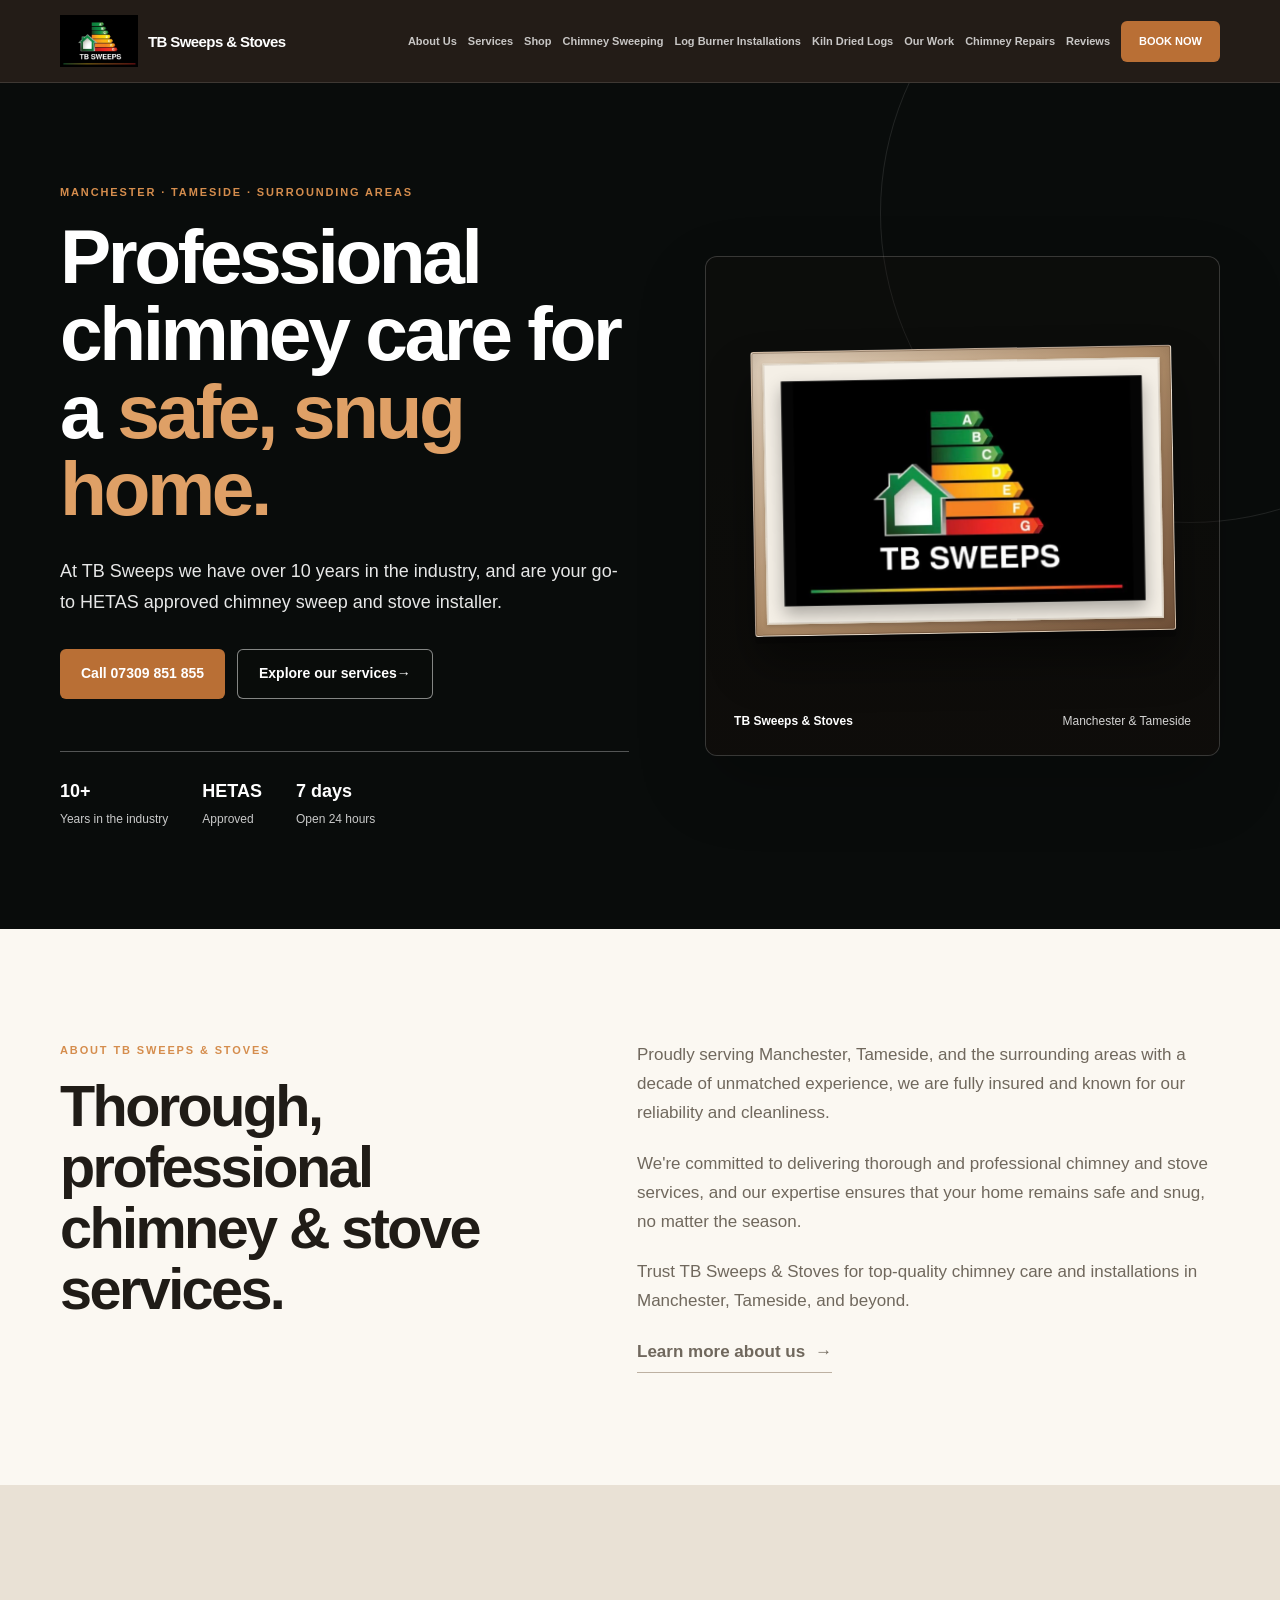
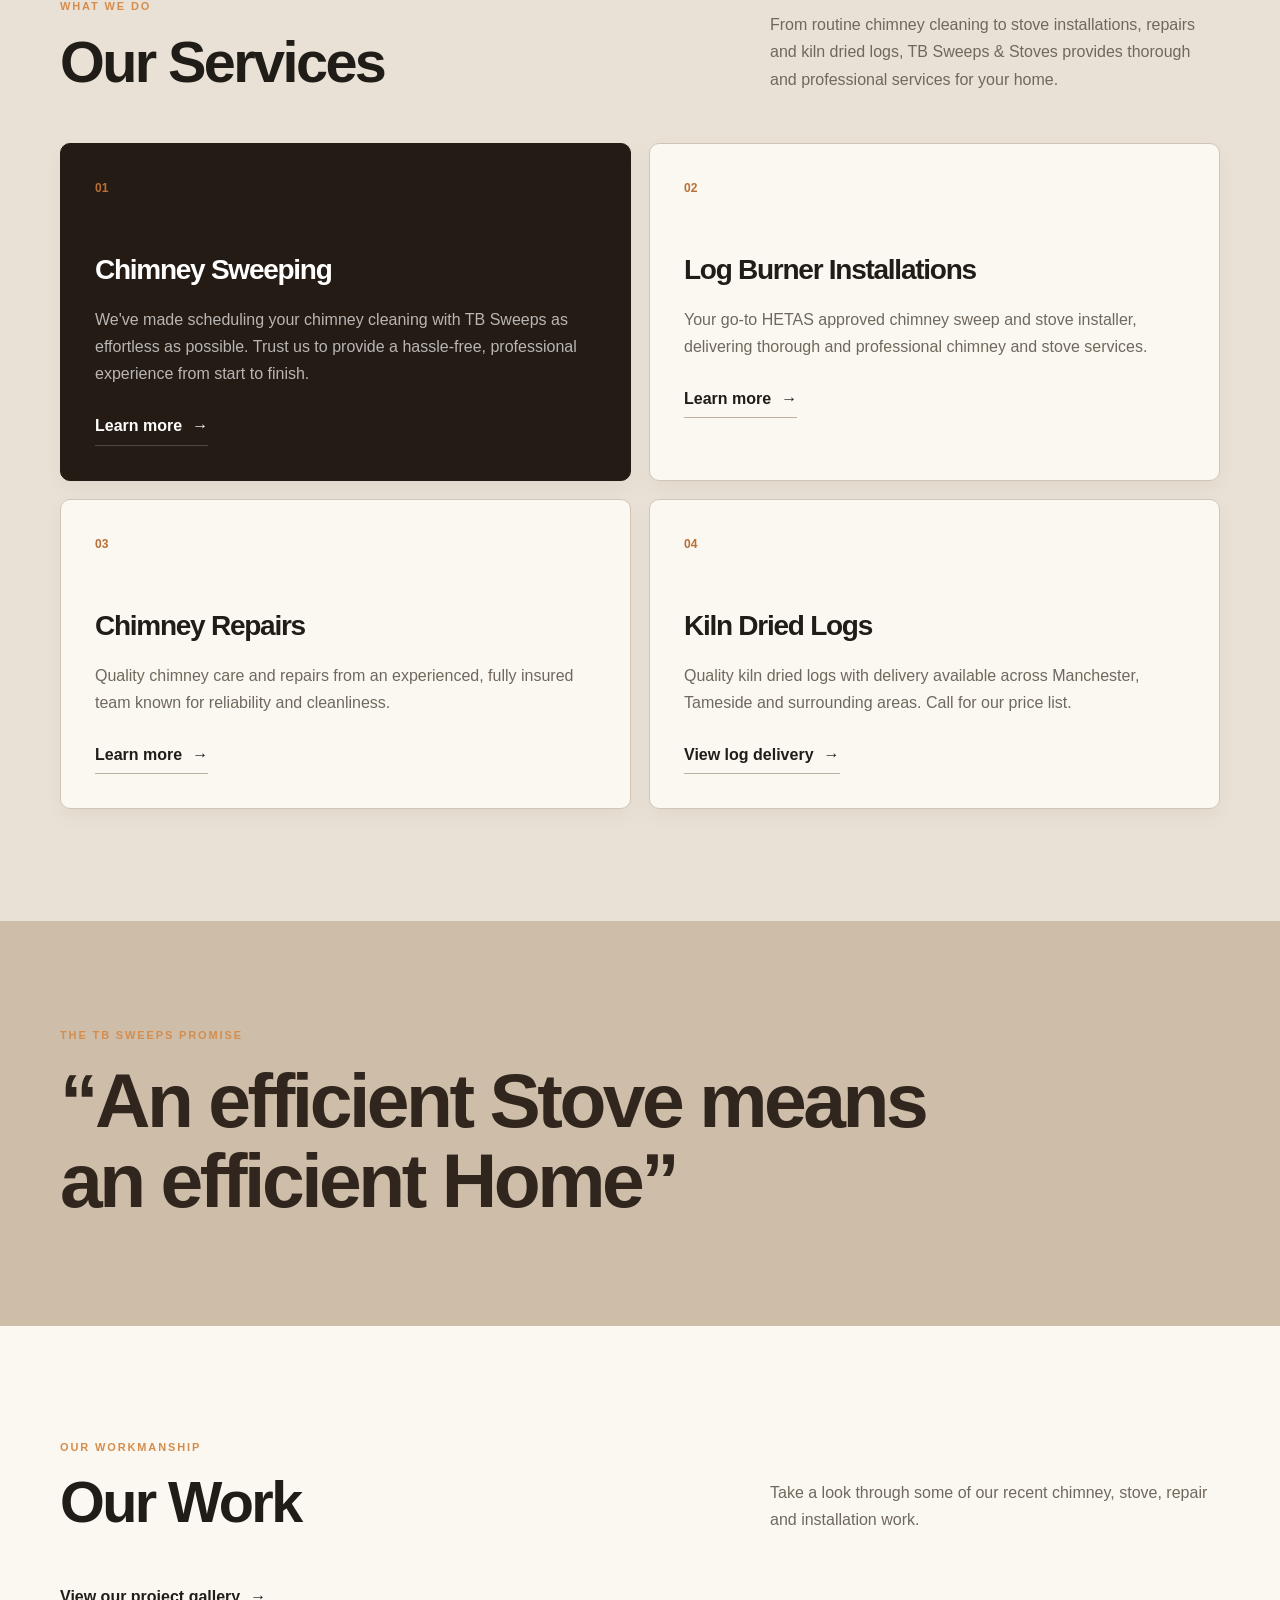
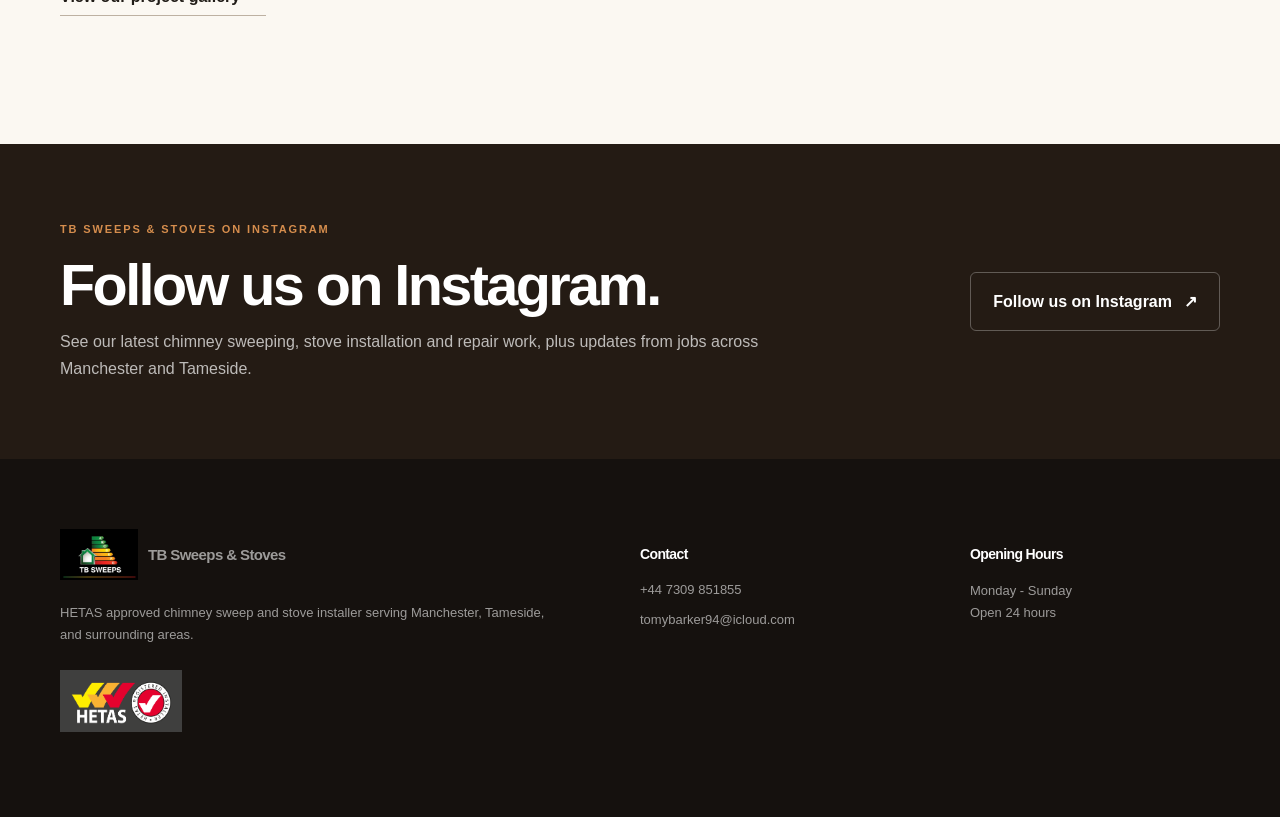
<file: index.html>
<!DOCTYPE html>
<html lang="en-GB">

<head>
    <!-- Google Ads tracking - TB Sweeps -->
    <script async src="https://www.googletagmanager.com/gtag/js?id=AW-18542664058"></script>
    <script>
      window.dataLayer = window.dataLayer || [];
      function gtag(){dataLayer.push(arguments);}
      gtag('js', new Date());
      gtag('config', 'AW-18542664058');
      gtag('config', 'AW-18542664058/jCKOCKOOsa4dEPqy6olF', {
        'phone_conversion_number': '+44 7309 851855'
      });
      document.addEventListener('click', function (e) {
        var a = e.target.closest('a, button');
        if (!a) return;
        var href = (a.getAttribute('href') || '').toLowerCase();
        var txt = (a.textContent || '').trim().toLowerCase();
        if (href.indexOf('booknow') > -1 || href.indexOf('book-now') > -1 || txt.indexOf('book now') > -1) {
          gtag('event', 'conversion', {'send_to': 'AW-18542664058/hnjDCKaOsa4dEPqy6olF'});
        }
      }, true);
      document.addEventListener('submit', function () {
        gtag('event', 'conversion', {'send_to': 'AW-18542664058/hnjDCKaOsa4dEPqy6olF'});
      }, true);
    </script>
    <meta charset="utf-8">
    <meta name="viewport" content="width=device-width, initial-scale=1">
    <title>TB Sweeps | HETAS Approved Chimney Sweep & Stove Installer Manchester</title>
    <meta name="description"
        content="TB Sweeps are a HETAS approved chimney sweep and stove installer serving Manchester, Tameside and surrounding areas. Over 10 years' industry experience, fully insured, reliable and clean.">
    <link rel="stylesheet" href="styles.css">
    <link rel="stylesheet" href="hero-background.css">


    <style>
        @keyframes tb-logo-float {

            0%,
            100% {
                transform: translateY(0) scale(1)
            }

            50% {
                transform: translateY(-7px) scale(1.012)
            }
        }

        .hero-logo-animated {
            animation: tb-logo-float 4.5s ease-in-out infinite;
            transform-origin: center;
            will-change: transform
        }

        .instagram-home {
            padding: 76px 0;
            background: #241b14;
            color: #fff
        }

        .instagram-home-inner {
            display: flex;
            align-items: center;
            justify-content: space-between;
            gap: 50px
        }

        .instagram-home-copy {
            max-width: 700px
        }

        .instagram-home h2 {
            margin: 0 0 12px;
            color: #fff
        }

        .instagram-home p:not(.eyebrow) {
            margin: 0;
            color: rgba(255, 255, 255, .7);
            font-size: 16px
        }

        .instagram-home-link {
            display: inline-flex;
            align-items: center;
            gap: 12px;
            padding: 15px 22px;
            border: 1px solid rgba(255, 255, 255, .28);
            border-radius: 6px;
            color: #fff;
            font-weight: 800
        }

        @media(max-width:700px) {
            .instagram-home {
                padding: 60px 0
            }

            .instagram-home-inner {
                display: block
            }

            .instagram-home-link {
                margin-top: 24px
            }

            .instagram-home h2 {
                font-size: 38px
            }
        }

        @media(prefers-reduced-motion:reduce) {
            .hero-logo-animated {
                animation: none
            }
        }
    </style>
</head>

<body><a class="skip-link" href="#main">Skip to Content</a>
    <header class="site-header">
        <div class="container nav-wrap"><a class="brand" href="index.html" aria-label="TB Sweeps & Stoves home"><img
                    class="brand-mark" src="assets/tblogo.png" alt="TB Sweeps & Stoves"><span>TB <strong>Sweeps &amp;
                        Stoves</strong></span></a><a class="mobile-instagram" href="https://www.instagram.com/tbsweeps/"
                target="_blank" rel="noopener" aria-label="Follow TB Sweeps & Stoves on Instagram"><svg
                    viewBox="0 0 24 24" aria-hidden="true">
                    <rect x="3" y="3" width="18" height="18" rx="5" fill="none" stroke="currentColor"
                        stroke-width="2" />
                    <circle cx="12" cy="12" r="4.2" fill="none" stroke="currentColor" stroke-width="2" />
                    <circle cx="17.4" cy="6.7" r="1.2" fill="currentColor" />
                </svg><span class="sr-only">Instagram</span></a><button class="menu-toggle" aria-controls="site-nav"
                aria-expanded="false"><span></span><span></span><span></span><span class="sr-only">Open
                    Menu</span></button>
            <nav id="site-nav" class="site-nav" aria-label="Main navigation"><a href="about-us.html">About Us</a><a
                    href="services.html">Services</a><a href="shop.html">Shop</a><a href="chimney-sweeping.html">Chimney Sweeping</a><a
                    href="log-burner-installations.html">Log Burner Installations</a><a href="kiln-dried-logs.html">Kiln
                    Dried Logs</a><a href="our-work.html">Our Work</a><a href="chimney-repairs.html">Chimney
                    Repairs</a><a href="reviews.html">Reviews</a><a class="nav-cta" href="booknow.html">BOOK NOW</a>
            </nav>
        </div>
    </header>
    <main id="main">
        <section class="hero"><video class="hero-background-video" autoplay muted loop playsinline preload="auto"
                aria-hidden="true">
                <source src="assets/burner.mp4" type="video/mp4">
            </video>
            <div class="hero-glow"></div>
            <div class="container hero-grid">
                <div class="hero-copy">
                    <p class="eyebrow">Manchester · Tameside · Surrounding Areas</p>
                    <h1>Professional chimney care for a <em>safe, snug home.</em></h1>
                    <p class="hero-lede">At TB Sweeps we have over 10 years in the industry, and are your go-to HETAS
                        approved chimney sweep and stove installer.</p>
                    <div class="hero-actions"><a class="button button-primary" href="tel:+447309851855">Call 07309 851
                            855</a><a class="button button-secondary" href="services.html">Explore our services
                            <span>→</span></a></div>
                    <div class="trust-row">
                        <div><strong>10+</strong><span>Years in the industry</span></div>
                        <div><strong>HETAS</strong><span>Approved</span></div>
                        <div><strong>7 days</strong><span>Open 24 hours</span></div>
                    </div>
                </div>
                <div class="hero-card" aria-label="TB Sweeps service highlights">
                    <div class="chimney-art">
                        <div
                            style="position:absolute;left:50%;top:47%;transform:translate(-50%,-50%) rotate(-1deg);width:82%;max-width:430px;padding:11px;background:linear-gradient(145deg,#eadbc7,#b89570 48%,#76563d);border:1px solid rgba(255,255,255,.38);border-radius:3px;box-shadow:0 28px 45px rgba(0,0,0,.42),0 7px 0 rgba(0,0,0,.22),inset 0 0 0 1px rgba(73,49,31,.35),inset 0 0 22px rgba(53,33,20,.25)">
                            <div
                                style="padding:17px;background:#f4efe6;border:1px solid #d5c8b5;box-shadow:inset 0 0 0 1px rgba(72,53,35,.12),0 2px 4px rgba(0,0,0,.18)">
                                <img class="hero-logo-animated" src="assets/tblogo.png"
                                    alt="TB Sweeps &amp; Stoves - Chimney Sweeping &amp; Stove Installation"
                                    style="width:100%;aspect-ratio:16/10;object-fit:contain;background:#050505;border:1px solid #171717;box-shadow:0 8px 16px rgba(0,0,0,.3)">
                            </div>
                        </div>
                    </div>
                    <div class="hero-card-bottom"><span>TB Sweeps &amp; Stoves</span><span>Manchester &amp;
                            Tameside</span></div>
                </div>
            </div>
        </section>
        <section class="section about">
            <div class="container split">
                <div>
                    <p class="eyebrow">About TB Sweeps &amp; Stoves</p>
                    <h2>Thorough, professional chimney &amp; stove services.</h2>
                </div>
                <div class="prose">
                    <p>Proudly serving Manchester, Tameside, and the surrounding areas with a decade of unmatched
                        experience, we are fully insured and known for our reliability and cleanliness.</p>
                    <p>We're committed to delivering thorough and professional chimney and stove services, and our
                        expertise ensures that your home remains safe and snug, no matter the season.</p>
                    <p>Trust TB Sweeps &amp; Stoves for top-quality chimney care and installations in Manchester,
                        Tameside, and beyond.</p><a class="text-link" href="about-us.html">Learn more about us
                        <span>→</span></a>
                </div>
            </div>
        </section>
        <section class="section services-section">
            <div class="container">
                <div class="section-heading">
                    <div>
                        <p class="eyebrow">What we do</p>
                        <h2>Our Services</h2>
                    </div>
                    <p>From routine chimney cleaning to stove installations, repairs and kiln dried logs, TB Sweeps
                        &amp; Stoves provides thorough and professional services for your home.</p>
                </div>
                <div class="service-grid">
                    <article class="service-card featured"><span class="service-number">01</span>
                        <h3>Chimney Sweeping</h3>
                        <p>We've made scheduling your chimney cleaning with TB Sweeps as effortless as possible. Trust
                            us to provide a hassle-free, professional experience from start to finish.</p><a
                            href="chimney-sweeping.html">Learn more <span>→</span></a>
                    </article>
                    <article class="service-card"><span class="service-number">02</span>
                        <h3>Log Burner Installations</h3>
                        <p>Your go-to HETAS approved chimney sweep and stove installer, delivering thorough and
                            professional chimney and stove services.</p><a href="log-burner-installations.html">Learn
                            more <span>→</span></a>
                    </article>
                    <article class="service-card"><span class="service-number">03</span>
                        <h3>Chimney Repairs</h3>
                        <p>Quality chimney care and repairs from an experienced, fully insured team known for
                            reliability and cleanliness.</p><a href="chimney-repairs.html">Learn more <span>→</span></a>
                    </article>
                    <article class="service-card"><span class="service-number">04</span>
                        <h3>Kiln Dried Logs</h3>
                        <p>Quality kiln dried logs with delivery available across Manchester, Tameside and surrounding
                            areas. Call for our price list.</p><a href="kiln-dried-logs.html">View log delivery
                            <span>→</span></a>
                    </article>
                </div>
            </div>
        </section>
        <section class="statement">
            <div class="container">
                <p class="eyebrow">The TB Sweeps promise</p>
                <blockquote>“An efficient Stove means an efficient Home”</blockquote>
            </div>
        </section>
        <section class="section work-section">
            <div class="container">
                <div class="section-heading">
                    <div>
                        <p class="eyebrow">Our workmanship</p>
                        <h2>Our Work</h2>
                    </div>
                    <p>Take a look through some of our recent chimney, stove, repair and installation work.</p>
                </div>
                <p class="gallery-note"><a class="text-link" href="our-work.html">View our project gallery
                        <span>→</span></a></p>
            </div>
        </section>
        <section class="instagram-home">
            <div class="container instagram-home-inner">
                <div class="instagram-home-copy">
                    <p class="eyebrow">TB Sweeps &amp; Stoves on Instagram</p>
                    <h2>Follow us on Instagram.</h2>
                    <p>See our latest chimney sweeping, stove installation and repair work, plus updates from jobs
                        across Manchester and Tameside.</p>
                </div><a class="instagram-home-link" href="https://www.instagram.com/tbsweeps/" target="_blank"
                    rel="noopener">Follow us on Instagram <span>↗</span></a>
            </div>
        </section>
    </main>
    <footer class="site-footer">
        <div class="container footer-grid">
            <div><a class="brand footer-brand" href="index.html"><img class="brand-mark" src="assets/tblogo.png"
                        alt="TB Sweeps &amp; Stoves"><span>TB <strong>Sweeps &amp; Stoves</strong></span></a>
                <p>HETAS approved chimney sweep and stove installer serving Manchester, Tameside, and surrounding areas.
                </p>
            </div>
            <div>
                <h3>Contact</h3><a href="tel:+447309851855">+44 7309 851855</a><a
                    href="mailto:tomybarker94@icloud.com">tomybarker94@icloud.com</a>
            </div>
            <div>
                <h3>Opening Hours</h3>
                <p>Monday - Sunday<br>Open 24 hours</p>
            </div>
        </div>
    </footer>
    <script>const toggle = document.querySelector('.menu-toggle'), nav = document.querySelector('#site-nav'); toggle.addEventListener('click', () => { const open = toggle.getAttribute('aria-expanded') === 'true'; toggle.setAttribute('aria-expanded', String(!open)); nav.classList.toggle('is-open', !open) }); nav.querySelectorAll('a').forEach(link => link.addEventListener('click', () => { toggle.setAttribute('aria-expanded', 'false'); nav.classList.remove('is-open') }));</script>
</body>

</html>
</file>
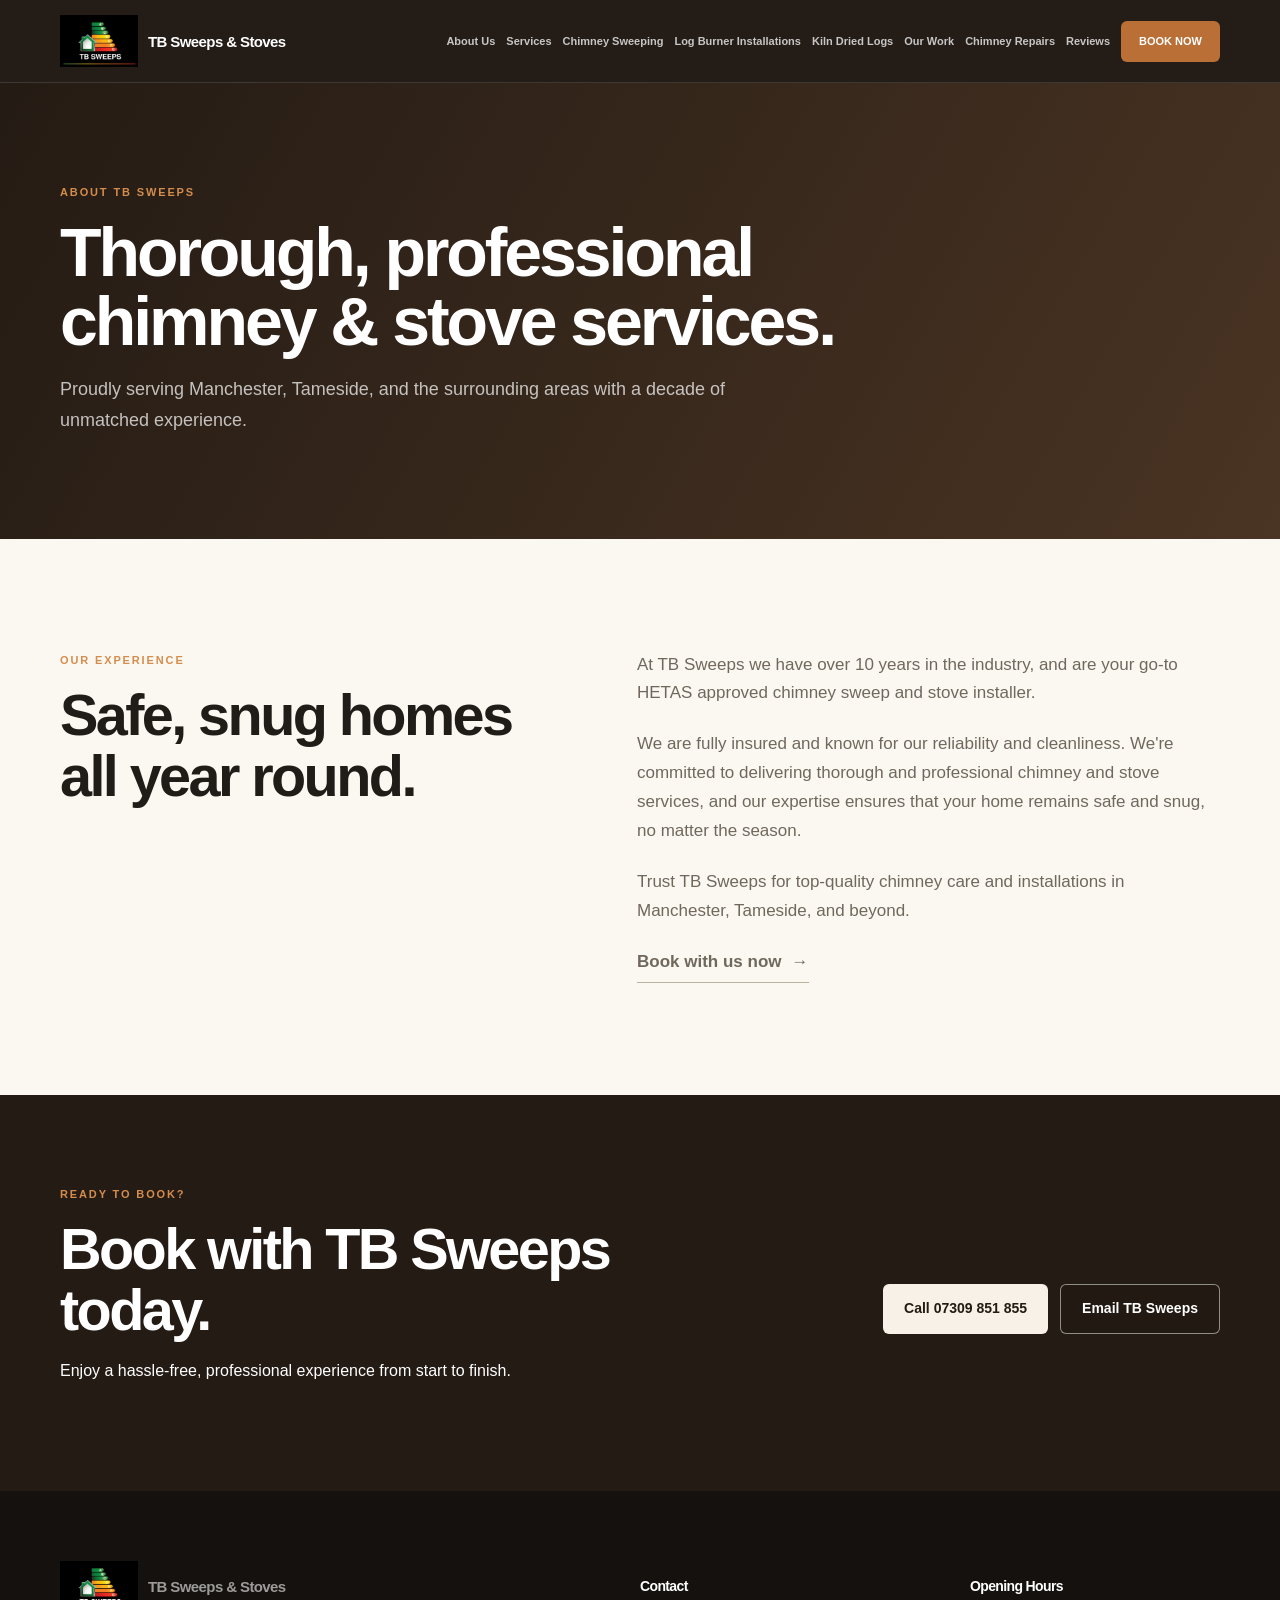
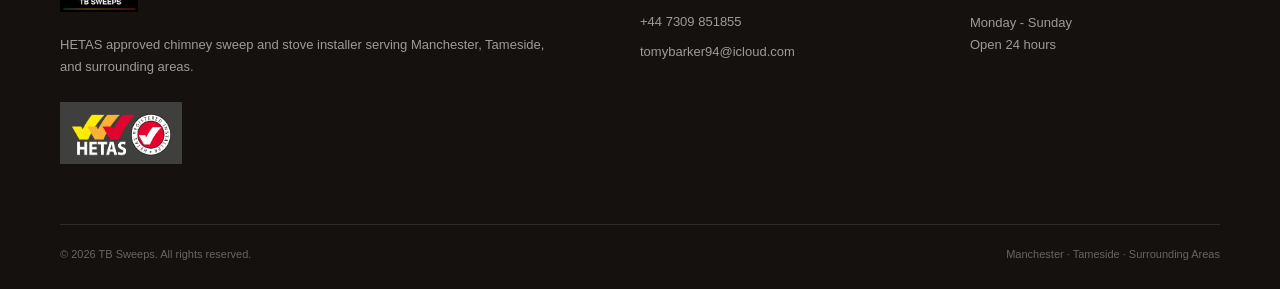
<file: about-us.html>
<!DOCTYPE html>
<html lang="en-GB">

<head>
    <!-- Google Ads tracking - TB Sweeps -->
    <script async src="https://www.googletagmanager.com/gtag/js?id=AW-18542664058"></script>
    <script>
      window.dataLayer = window.dataLayer || [];
      function gtag(){dataLayer.push(arguments);}
      gtag('js', new Date());
      gtag('config', 'AW-18542664058');
      gtag('config', 'AW-18542664058/jCKOCKOOsa4dEPqy6olF', {
        'phone_conversion_number': '+44 7309 851855'
      });
      document.addEventListener('click', function (e) {
        var a = e.target.closest('a, button');
        if (!a) return;
        var href = (a.getAttribute('href') || '').toLowerCase();
        var txt = (a.textContent || '').trim().toLowerCase();
        if (href.indexOf('booknow') > -1 || href.indexOf('book-now') > -1 || txt.indexOf('book now') > -1) {
          gtag('event', 'conversion', {'send_to': 'AW-18542664058/hnjDCKaOsa4dEPqy6olF'});
        }
      }, true);
      document.addEventListener('submit', function () {
        gtag('event', 'conversion', {'send_to': 'AW-18542664058/hnjDCKaOsa4dEPqy6olF'});
      }, true);
    </script>
    <meta charset="utf-8">
    <meta name="viewport" content="width=device-width, initial-scale=1">
    <title>About TB Sweeps | Chimney Sweep & Stove Installer Manchester</title>
    <meta name="description"
        content="Learn more about TB Sweeps, a HETAS approved chimney sweep and stove installer serving Manchester, Tameside and surrounding areas. Over 10 years' industry experience, fully insured and reliable.">
    <meta name="robots" content="index, follow">
    <link rel="canonical" href="https://www.tb-sweeps.com/about-us.html">
    <meta property="og:title" content="About TB Sweeps | Chimney Sweep & Stove Installer Manchester">
    <meta property="og:description"
        content="TB Sweeps provide thorough and professional chimney and stove services across Manchester, Tameside and surrounding areas.">
    <meta property="og:url" content="https://www.tb-sweeps.com/about-us.html">

    <link rel="stylesheet" href="styles.css">
</head>

<body>
    <header class="site-header">
        <div class="container nav-wrap"><a class="brand" href="index.html" aria-label="TB Sweeps home"><img
                    class="brand-mark" src="assets/tblogo.png" alt="TB Sweeps"><span>TB
                    <strong>Sweeps</strong></span></a><button class="menu-toggle" aria-controls="site-nav"
                aria-expanded="false"><span></span><span></span><span></span><span class="sr-only">Open
                    Menu</span></button>
            <nav id="site-nav" class="site-nav" aria-label="Main navigation"><a href="about-us.html">About Us</a><a
                    href="services.html">Services</a><a href="chimney-sweeping.html">Chimney Sweeping</a><a
                    href="log-burner-installations.html">Log Burner Installations</a><a href="kiln-dried-logs.html">Kiln
                    Dried Logs</a><a href="our-work.html">Our Work</a><a href="chimney-repairs.html">Chimney
                    Repairs</a><a href="reviews.html">Reviews</a><a class="hetas-badge" href="https://www.hetas.co.uk/"
                    target="_blank" rel="noopener"><span class="hetas-badge-mark">H</span>HETAS Approved</a><a
                    class="nav-cta" href="https://www.tb-sweeps.com/booknow">BOOK NOW</a></nav>
        </div>
    </header>
    <main>
        <section class="inner-hero">
            <div class="container">
                <p class="eyebrow">About TB Sweeps</p>
                <h1>Thorough, professional chimney &amp; stove services.</h1>
                <p>Proudly serving Manchester, Tameside, and the surrounding areas with a decade of unmatched
                    experience.</p>
            </div>
        </section>
        <section class="section about">
            <div class="container split">
                <div>
                    <p class="eyebrow">Our experience</p>
                    <h2>Safe, snug homes all year round.</h2>
                </div>
                <div class="prose">
                    <p>At TB Sweeps we have over 10 years in the industry, and are your go-to HETAS approved chimney
                        sweep and stove installer.</p>
                    <p>We are fully insured and known for our reliability and cleanliness. We're committed to delivering
                        thorough and professional chimney and stove services, and our expertise ensures that your home
                        remains safe and snug, no matter the season.</p>
                    <p>Trust TB Sweeps for top-quality chimney care and installations in Manchester, Tameside, and
                        beyond.</p><a class="text-link" href="tel:+447309851855">Book with us now <span>→</span></a>
                </div>
            </div>
        </section>
        <section class="cta-section">
            <div class="container cta-inner">
                <div>
                    <p class="eyebrow">Ready to book?</p>
                    <h2>Book with TB Sweeps today.</h2>
                    <p>Enjoy a hassle-free, professional experience from start to finish.</p>
                </div>
                <div class="cta-actions"><a class="button button-light" href="tel:+447309851855">Call 07309 851
                        855</a><a class="button button-outline-light" href="mailto:tomybarker94@icloud.com">Email TB
                        Sweeps</a></div>
            </div>
        </section>
    </main>
    <footer class="site-footer">
        <div class="container footer-grid">
            <div><a class="brand footer-brand" href="index.html"><img class="brand-mark" src="assets/tblogo.png"
                        alt="TB Sweeps"><span>TB <strong>Sweeps</strong></span></a>
                <p>HETAS approved chimney sweep and stove installer serving Manchester, Tameside, and surrounding areas.
                </p>
            </div>
            <div>
                <h3>Contact</h3><a href="tel:+447309851855">+44 7309 851855</a><a
                    href="mailto:tomybarker94@icloud.com">tomybarker94@icloud.com</a>
            </div>
            <div>
                <h3>Opening Hours</h3>
                <p>Monday - Sunday<br>Open 24 hours</p>
            </div>
        </div>
        <div class="container footer-bottom"><span>© <span class="year"></span> TB Sweeps. All rights
                reserved.</span><span>Manchester · Tameside · Surrounding Areas</span></div>
    </footer>
    <script>const t = document.querySelector('.menu-toggle'), n = document.querySelector('#site-nav'); t.addEventListener('click', () => { const o = t.getAttribute('aria-expanded') === 'true'; t.setAttribute('aria-expanded', String(!o)); n.classList.toggle('is-open', !o) }); n.querySelectorAll('a').forEach(a => a.addEventListener('click', () => { t.setAttribute('aria-expanded', 'false'); n.classList.remove('is-open') })); document.querySelectorAll('.year').forEach(e => e.textContent = new Date().getFullYear());</script>
</body>

</html>
</file>
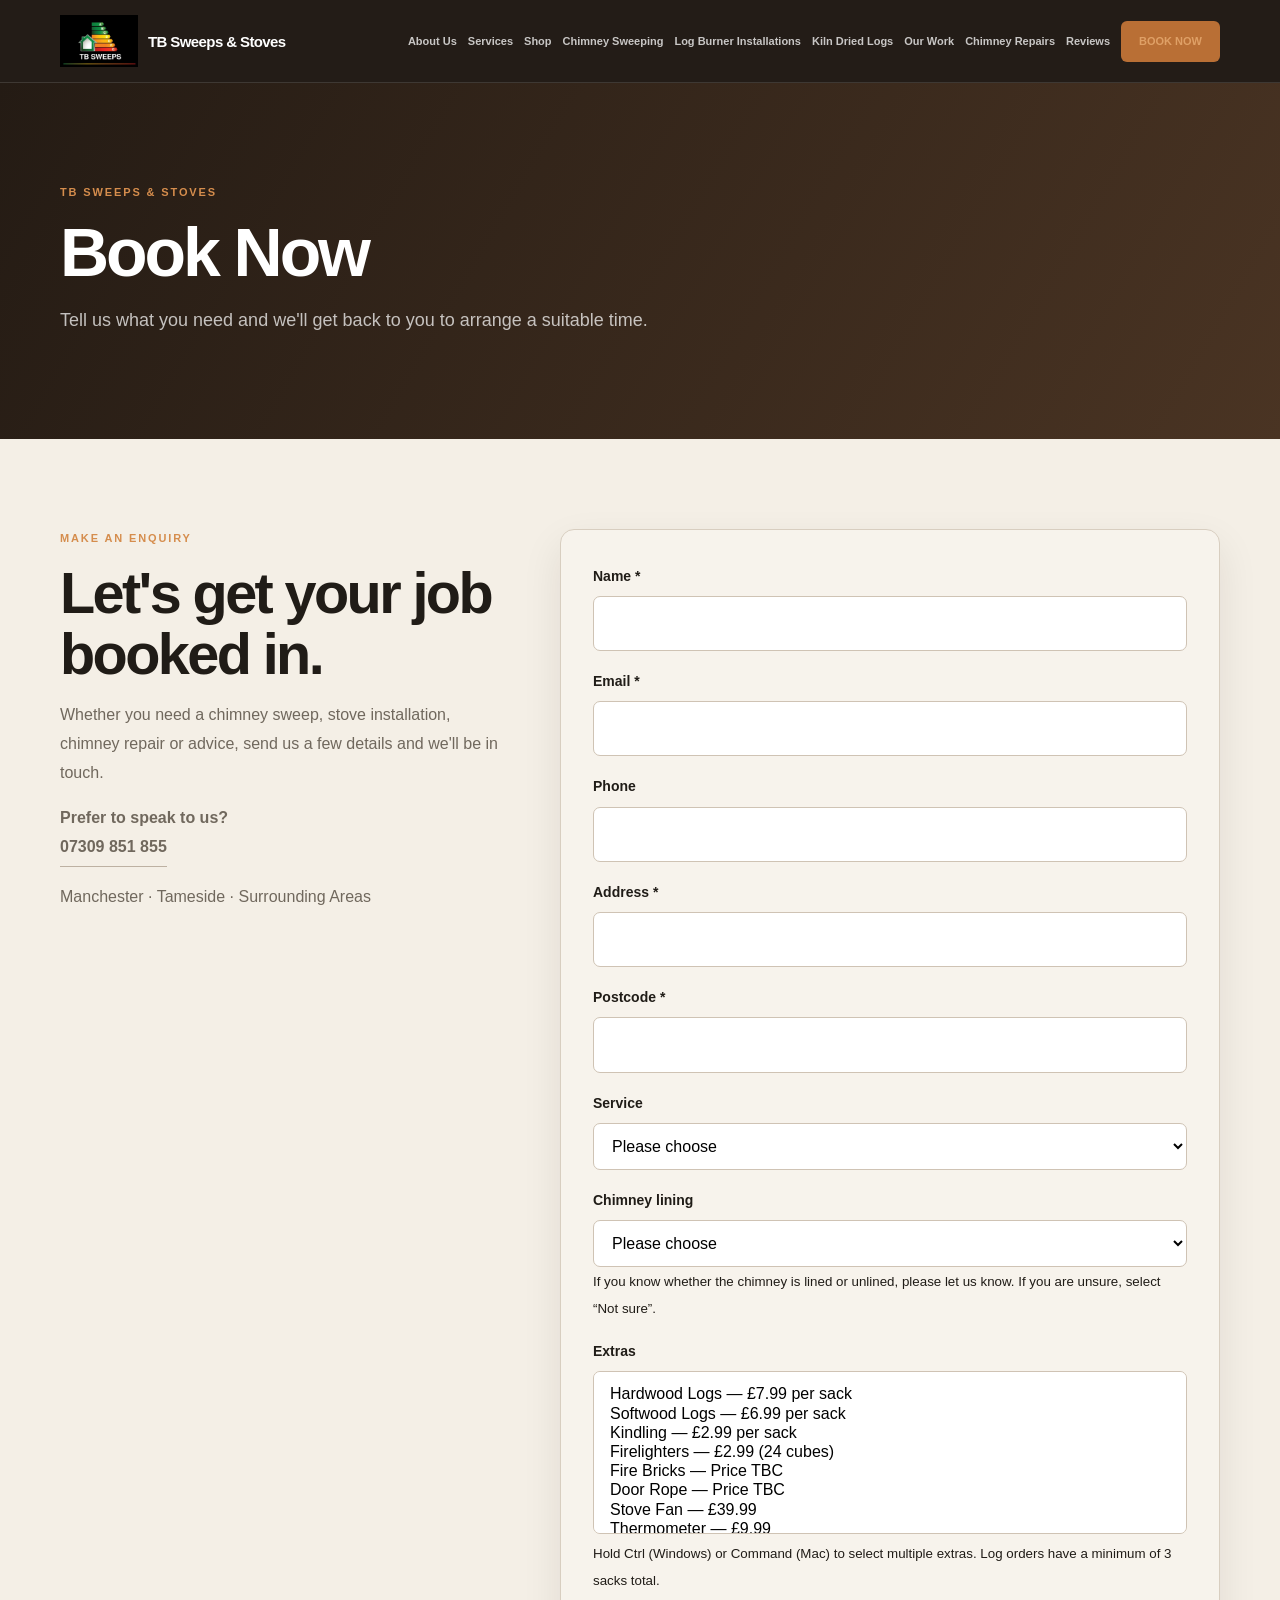
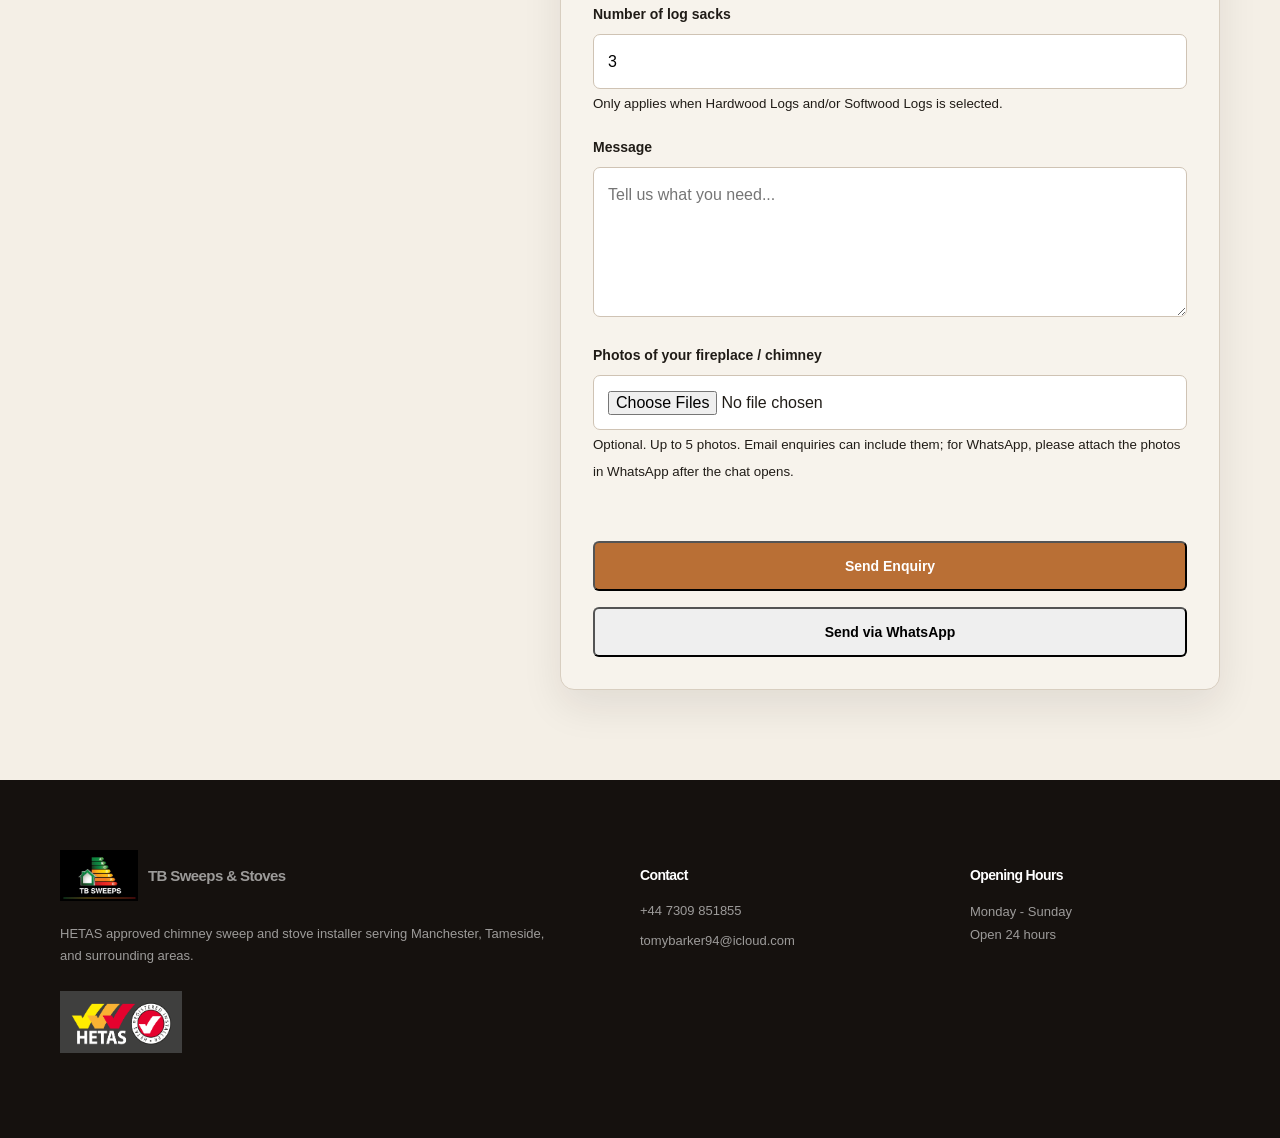
<file: booknow.html>
<!DOCTYPE html>
<html lang="en-GB">

<head>
    <!-- Google Ads tracking - TB Sweeps -->
    <script async src="https://www.googletagmanager.com/gtag/js?id=AW-18542664058"></script>
    <script>
      window.dataLayer = window.dataLayer || [];
      function gtag(){dataLayer.push(arguments);}
      gtag('js', new Date());
      gtag('config', 'AW-18542664058');
      gtag('config', 'AW-18542664058/jCKOCKOOsa4dEPqy6olF', {
        'phone_conversion_number': '+44 7309 851855'
      });
      document.addEventListener('click', function (e) {
        var a = e.target.closest('a, button');
        if (!a) return;
        var href = (a.getAttribute('href') || '').toLowerCase();
        var txt = (a.textContent || '').trim().toLowerCase();
        if (href.indexOf('booknow') > -1 || href.indexOf('book-now') > -1 || txt.indexOf('book now') > -1) {
          gtag('event', 'conversion', {'send_to': 'AW-18542664058/hnjDCKaOsa4dEPqy6olF'});
        }
      }, true);
      document.addEventListener('submit', function () {
        gtag('event', 'conversion', {'send_to': 'AW-18542664058/hnjDCKaOsa4dEPqy6olF'});
      }, true);
    </script>


    <meta charset="utf-8">
    <meta name="viewport" content="width=device-width,initial-scale=1">
    <title>Book Now | TB Sweeps &amp; Stoves</title>
    <meta name="description"
        content="Request a chimney sweeping, stove installation or chimney repair appointment with TB Sweeps &amp; Stoves.">
    <link rel="stylesheet" href="styles.css">

    <style>
        .booking {
            padding: 90px 0
        }

        .booking-grid {
            display: grid;
            grid-template-columns: .8fr 1.2fr;
            gap: 60px;
            align-items: start
        }

        .booking-copy p:not(.eyebrow) {
            color: var(--muted);
            line-height: 1.8
        }

        .booking-card {
            background: #f7f3ec;
            border: 1px solid #d8cec0;
            border-radius: 14px;
            padding: 32px;
            box-shadow: 0 16px 40px rgba(35, 26, 18, .09)
        }

        .booking-form {
            display: grid;
            gap: 16px
        }

        .booking-form label {
            font-weight: 700;
            font-size: 14px
        }

        .booking-form input,
        .booking-form select,
        .booking-form textarea {
            width: 100%;
            box-sizing: border-box;
            margin-top: 7px;
            padding: 13px 14px;
            border: 1px solid #cfc3b4;
            border-radius: 7px;
            background: #fff;
            font: inherit
        }

        .booking-form textarea {
            min-height: 150px;
            resize: vertical
        }

        .booking-form .honeypot {
            position: absolute;
            left: -9999px;
            width: 1px;
            height: 1px;
            overflow: hidden
        }

        .form-status {
            min-height: 24px;
            font-weight: 700
        }

        .form-status.success {
            color: #356b43
        }

        .form-status.error {
            color: #9b3a32
        }

        @media(max-width:750px) {
            .booking {
                padding: 65px 0
            }

            .booking-grid {
                grid-template-columns: 1fr;
                gap: 35px
            }

            .booking-card {
                padding: 24px
            }
        }
    </style>
</head>

<body>
    <header class="site-header">
        <div class="container nav-wrap"><a class="brand" href="index.html" aria-label="TB Sweeps &amp; Stoves home"><img
                    class="brand-mark" src="assets/tblogo.png" alt="TB Sweeps &amp; Stoves"><span>TB <strong>Sweeps &amp;
                        Stoves</strong></span></a><button class="menu-toggle" aria-controls="site-nav"
                aria-expanded="false"><span></span><span></span><span></span><span class="sr-only">Open
                    Menu</span></button>
            <nav id="site-nav" class="site-nav" aria-label="Main navigation"><a href="about-us.html">About Us</a><a
                    href="services.html">Services</a><a href="shop.html">Shop</a><a href="chimney-sweeping.html">Chimney Sweeping</a><a
                    href="log-burner-installations.html">Log Burner Installations</a><a href="kiln-dried-logs.html">Kiln
                    Dried Logs</a><a href="our-work.html">Our Work</a><a href="chimney-repairs.html">Chimney
                    Repairs</a><a href="reviews.html">Reviews</a><a class="nav-cta" href="booknow.html"
                    aria-current="page">BOOK NOW</a></nav>
        </div>
    </header>
    <main>
        <section class="inner-hero">
            <div class="container">
                <p class="eyebrow">TB Sweeps &amp; Stoves</p>
                <h1>Book Now</h1>
                <p>Tell us what you need and we'll get back to you to arrange a suitable time.</p>
            </div>
        </section>
        <section class="booking">
            <div class="container booking-grid">
                <div class="booking-copy">
                    <p class="eyebrow">Make an enquiry</p>
                    <h2>Let's get your job booked in.</h2>
                    <p>Whether you need a chimney sweep, stove installation, chimney repair or advice, send us a few
                        details and we'll be in touch.</p>
                    <p><strong>Prefer to speak to us?</strong><br><a class="text-link" href="tel:+447309851855">07309
                            851 855</a></p>
                    <p>Manchester · Tameside · Surrounding Areas</p>
                </div>
                <div class="booking-card">
                    <form class="booking-form" id="bookingForm">
                        <div><label for="name">Name *</label><input id="name" name="name" autocomplete="name" required>
                        </div>
                        <div><label for="email">Email *</label><input id="email" name="email" type="email"
                                autocomplete="email" required></div>
                        <div><label for="phone">Phone</label><input id="phone" name="phone" type="tel"
                                autocomplete="tel"></div>
                        <div><label for="address">Address *</label><input id="address" name="address" autocomplete="street-address" required></div>
                        <div><label for="postcode">Postcode *</label><input id="postcode" name="postcode" autocomplete="postal-code" required></div>
                        <div><label for="service">Service</label><select id="service" name="service">
                                <option value="">Please choose</option>
                                <option>Chimney Sweeping</option>
                                <option>Log Burner Installation</option>
                                <option>Chimney Repairs</option>
                                <option>Kiln Dried Logs</option>
                                <option>Other / Advice</option>
                            </select></div>
                        <div><label for="chimneyLining">Chimney lining</label><select id="chimneyLining" name="chimneyLining" aria-describedby="chimney-lining-help">
                                <option value="">Please choose</option>
                                <option>Lined</option>
                                <option>Unlined</option>
                                <option>Not sure</option>
                            </select><small id="chimney-lining-help">If you know whether the chimney is lined or unlined, please let us know. If you are unsure, select “Not sure”.</small></div>
                        <div><label for="extras">Extras</label><select id="extras" name="extras" multiple size="7" aria-describedby="extras-help">
                                <option value="Hardwood Logs">Hardwood Logs — £7.99 per sack</option>
                                <option value="Softwood Logs">Softwood Logs — £6.99 per sack</option>
                                <option value="Kindling">Kindling — £2.99 per sack</option>
                                <option value="Firelighters">Firelighters — £2.99 (24 cubes)</option>
                                <option value="Fire Bricks">Fire Bricks — Price TBC</option>
                                <option value="Door Rope">Door Rope — Price TBC</option>
                                <option value="Stove Fan">Stove Fan — £39.99</option>
                                <option value="Thermometer">Thermometer — £9.99</option>
                                <option value="Carbon Monoxide Alarm">Carbon Monoxide Alarm — £24.99</option>
                            </select><small id="extras-help">Hold Ctrl (Windows) or Command (Mac) to select multiple extras. Log orders have a minimum of 3 sacks total.</small>
                            <label for="logQuantity" style="display:block;margin-top:10px">Number of log sacks</label><input id="logQuantity" name="logQuantity" type="number" min="3" max="50" value="3" aria-describedby="log-quantity-help">
                            <small id="log-quantity-help">Only applies when Hardwood Logs and/or Softwood Logs is selected.</small></div>
                        <div><label for="message">Message</label><textarea id="message" name="message" placeholder="Tell us what you need..." required></textarea></div>
                        <div><label for="photos">Photos of your fireplace / chimney</label><input id="photos" name="photos" type="file" accept="image/*" multiple aria-describedby="photos-help"><small id="photos-help">Optional. Up to 5 photos. Email enquiries can include them; for WhatsApp, please attach the photos in WhatsApp after the chat opens.</small></div>
                        <div class="honeypot" aria-hidden="true"><label for="website">Website</label><input id="website" name="website" tabindex="-1" autocomplete="off"></div>
                        <div id="status" class="form-status" role="status" aria-live="polite"></div>
                        <button class="button button-primary" type="submit">Send Enquiry</button>
                        <button class="button" type="button" id="whatsappEnquiry">Send via WhatsApp</button>
                    </form>
                </div>
            </div>
        </section>
    </main>
    <footer class="site-footer">
        <div class="container footer-grid">
            <div><a class="brand footer-brand" href="index.html"><img class="brand-mark" src="assets/tblogo.png"
                        alt="TB Sweeps &amp; Stoves"><span>TB <strong>Sweeps &amp; Stoves</strong></span></a>
                <p>HETAS approved chimney sweep and stove installer serving Manchester, Tameside, and surrounding areas.
                </p>
            </div>
            <div>
                <h3>Contact</h3><a href="tel:+447309851855">+44 7309 851855</a><a
                    href="mailto:tomybarker94@icloud.com">tomybarker94@icloud.com</a>
            </div>
            <div>
                <h3>Opening Hours</h3>
                <p>Monday - Sunday<br>Open 24 hours</p>
            </div>
        </div>
    </footer>
    <script>
        (function () {
            var form = document.getElementById('bookingForm');
            if (!form) return;
            var statusEl = document.getElementById('status');
            var submitBtn = form.querySelector('button[type="submit"]');
            var whatsappBtn = document.getElementById('whatsappEnquiry');
            var WHATSAPP_NUMBER = '447309851855';

            function setStatus(message, type) {
                if (!statusEl) return;
                statusEl.textContent = message || '';
                statusEl.classList.remove('success', 'error');
                if (type) statusEl.classList.add(type);
            }

            function requiredFieldsValid() {
                if (!form.checkValidity()) {
                    form.reportValidity();
                    return false;
                }
                return true;
            }

            form.addEventListener('submit', function (e) {
                e.preventDefault();

                // Honeypot: silently succeed for bots.
                if (form.website && form.website.value.trim()) {
                    setStatus('Thanks — your enquiry has been sent.', 'success');
                    form.reset();
                    return;
                }

                if (!requiredFieldsValid()) return;

                var originalLabel = submitBtn ? submitBtn.textContent : '';
                if (submitBtn) {
                    submitBtn.disabled = true;
                    submitBtn.textContent = 'Sending…';
                }
                setStatus('Sending your enquiry…', null);

                fetch('/api/contact', {
                    method: 'POST',
                    body: new FormData(form)
                })
                    .then(function (res) {
                        return res.json().catch(function () { return { ok: res.ok }; });
                    })
                    .then(function (data) {
                        if (data && data.ok) {
                            setStatus((data && data.message) || 'Thanks — your enquiry has been sent.', 'success');
                            form.reset();
                        } else {
                            setStatus((data && data.error) || 'Something went wrong. Please call us instead.', 'error');
                        }
                    })
                    .catch(function () {
                        setStatus('We could not send your message. Please check your connection or call us instead.', 'error');
                    })
                    .finally(function () {
                        if (submitBtn) {
                            submitBtn.disabled = false;
                            submitBtn.textContent = originalLabel;
                        }
                    });
            });

            if (whatsappBtn) {
                whatsappBtn.addEventListener('click', function () {
                    if (!requiredFieldsValid()) return;

                    var fd = new FormData(form);
                    var extras = fd.getAll('extras').filter(Boolean);
                    var lines = [
                        'New enquiry from the TB Sweeps website',
                        '',
                        'Name: ' + (fd.get('name') || ''),
                        'Email: ' + (fd.get('email') || ''),
                        'Phone: ' + (fd.get('phone') || 'Not provided'),
                        'Address: ' + (fd.get('address') || ''),
                        'Postcode: ' + (fd.get('postcode') || ''),
                        'Service: ' + (fd.get('service') || 'Not specified'),
                        'Chimney lining: ' + (fd.get('chimneyLining') || 'Not provided'),
                        'Extras: ' + (extras.length ? extras.join(', ') : 'None selected'),
                        'Log sacks: ' + (fd.get('logQuantity') || ''),
                        '',
                        'Message:',
                        (fd.get('message') || '')
                    ];
                    var text = encodeURIComponent(lines.join('\n'));
                    window.open('https://wa.me/' + WHATSAPP_NUMBER + '?text=' + text, '_blank', 'noopener');
                });
            }
        })();
    </script>
</body>

</html>
</file>
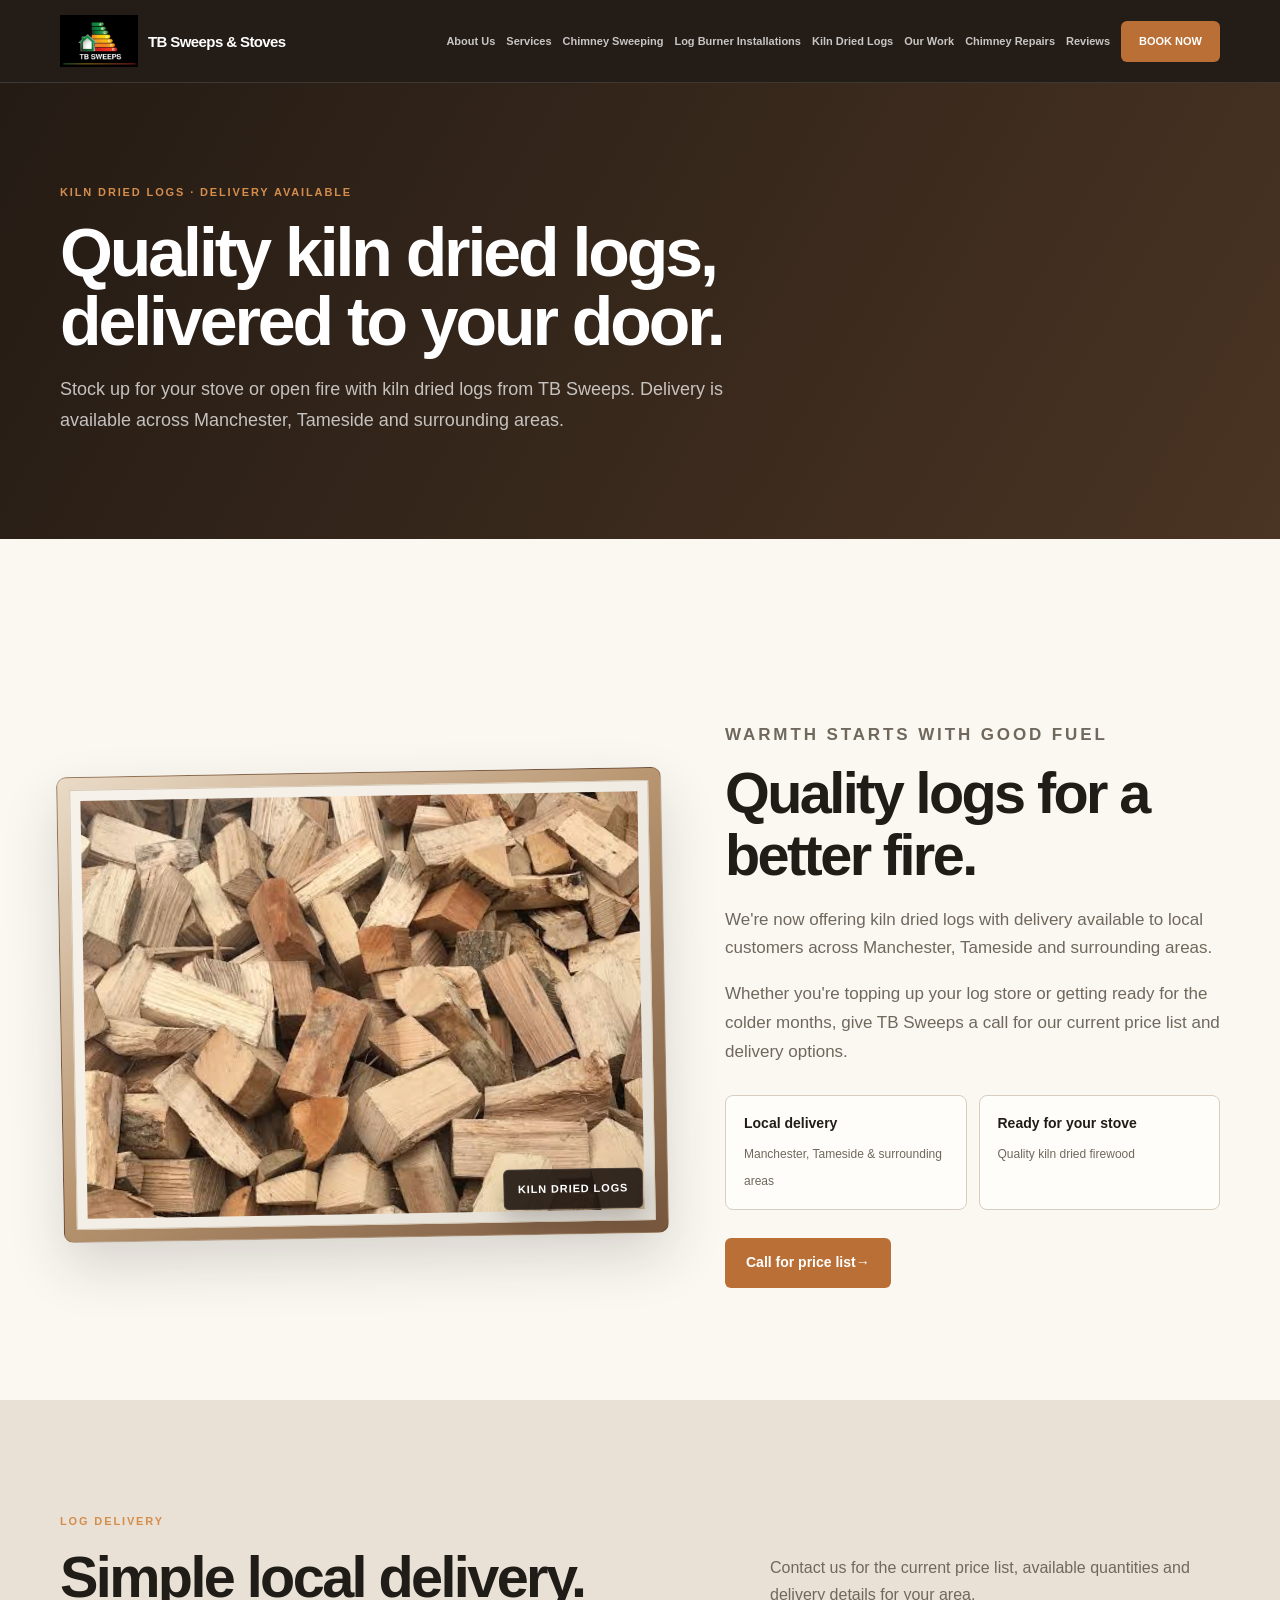
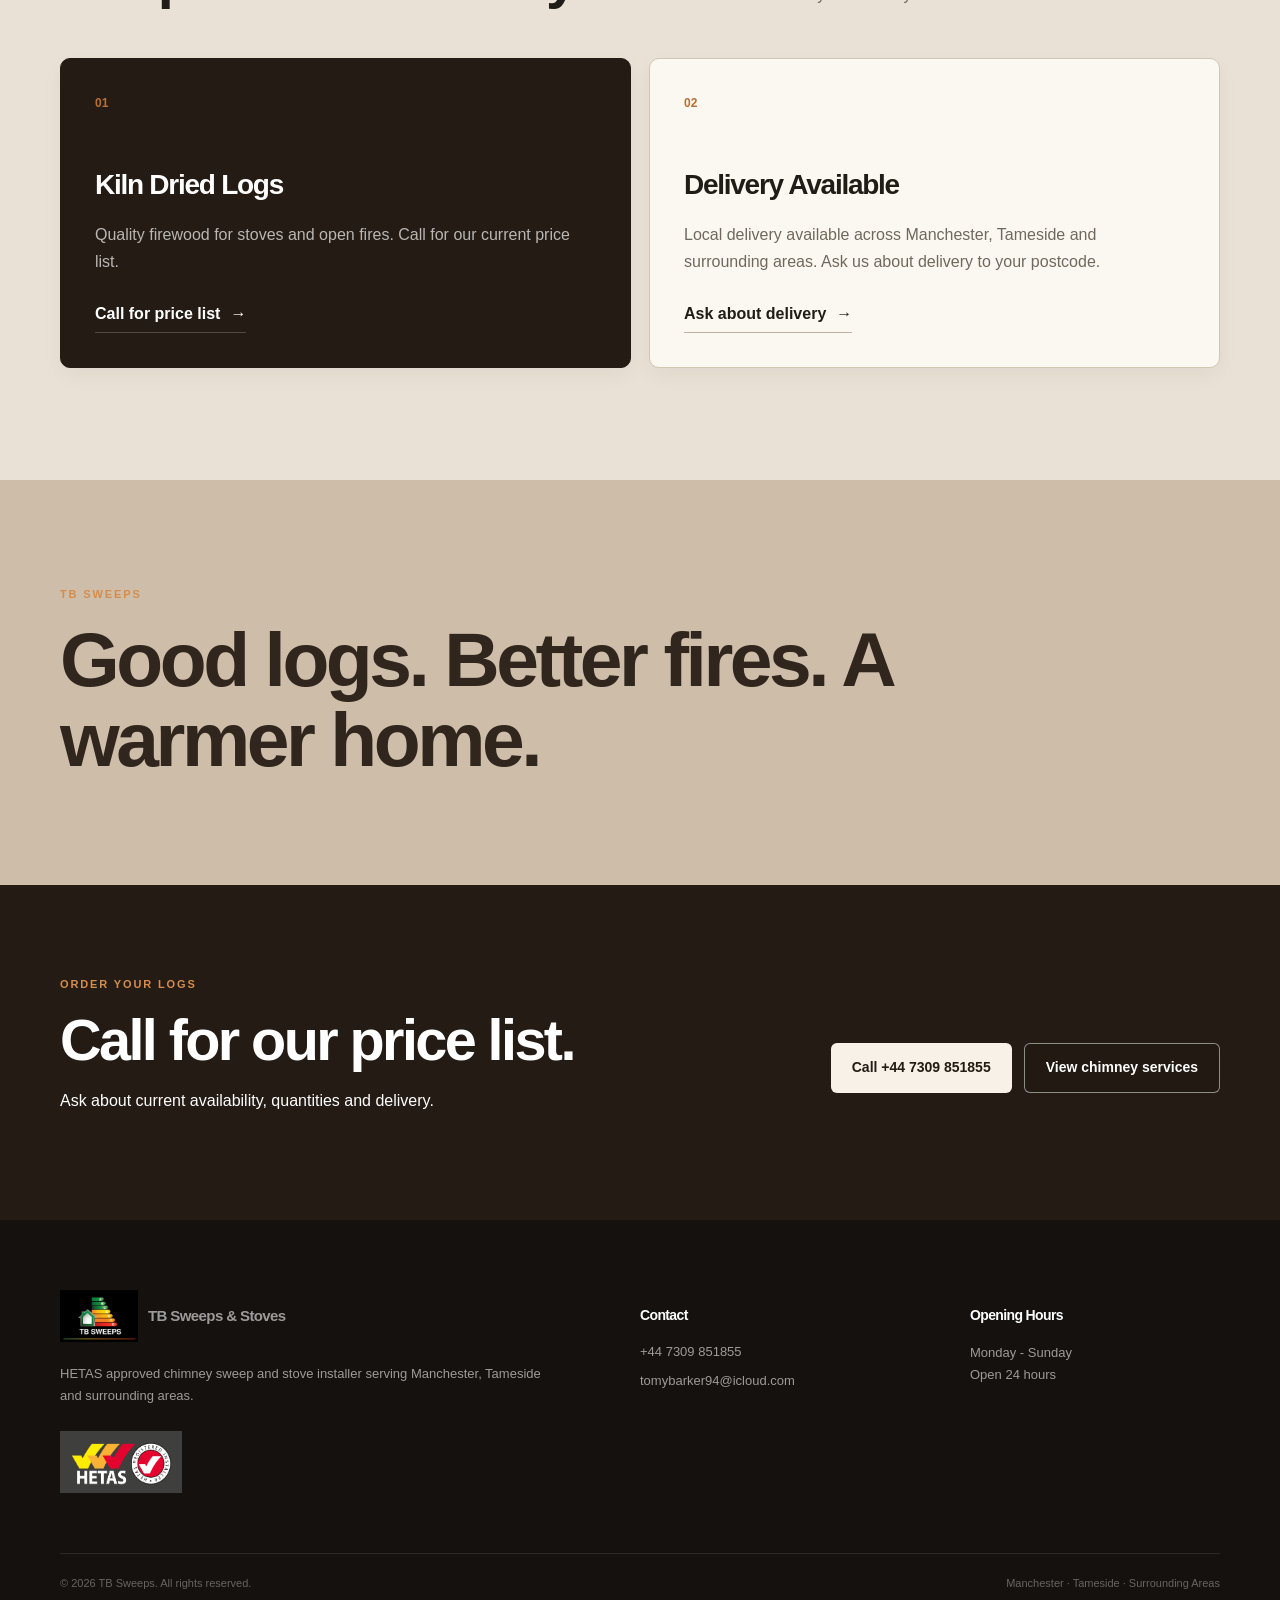
<file: kiln-dried-logs.html>
<!DOCTYPE html><html lang="en-GB"><head>
    <!-- Google Ads tracking - TB Sweeps -->
    <script async src="https://www.googletagmanager.com/gtag/js?id=AW-18542664058"></script>
    <script>
      window.dataLayer = window.dataLayer || [];
      function gtag(){dataLayer.push(arguments);}
      gtag('js', new Date());
      gtag('config', 'AW-18542664058');
      gtag('config', 'AW-18542664058/jCKOCKOOsa4dEPqy6olF', {
        'phone_conversion_number': '+44 7309 851855'
      });
      document.addEventListener('click', function (e) {
        var a = e.target.closest('a, button');
        if (!a) return;
        var href = (a.getAttribute('href') || '').toLowerCase();
        var txt = (a.textContent || '').trim().toLowerCase();
        if (href.indexOf('booknow') > -1 || href.indexOf('book-now') > -1 || txt.indexOf('book now') > -1) {
          gtag('event', 'conversion', {'send_to': 'AW-18542664058/hnjDCKaOsa4dEPqy6olF'});
        }
      }, true);
      document.addEventListener('submit', function () {
        gtag('event', 'conversion', {'send_to': 'AW-18542664058/hnjDCKaOsa4dEPqy6olF'});
      }, true);
    </script><meta charset="utf-8"><meta name="viewport" content="width=device-width, initial-scale=1"><title>Kiln Dried Logs Delivery Manchester & Tameside | TB Sweeps</title><meta name="description" content="TB Sweeps supply kiln dried logs with delivery available across Manchester, Tameside and surrounding areas. Call for our current price list and delivery details."><meta name="robots" content="index, follow"><link rel="canonical" href="https://www.tb-sweeps.com/kiln-dried-logs.html"><link rel="stylesheet" href="styles.css"><style>
.logs-feature{margin-top:70px;display:grid;grid-template-columns:1.1fr .9fr;gap:60px;align-items:center}.logs-image-wrap{position:relative;padding:12px;background:linear-gradient(145deg,#eadbc7,#b89570 48%,#76563d);border:1px solid rgba(73,49,31,.28);border-radius:10px;box-shadow:0 24px 55px rgba(35,26,18,.16);transform:rotate(-1deg);transition:transform .5s ease,box-shadow .5s ease}.logs-image-wrap:hover{transform:rotate(0) translateY(-7px);box-shadow:0 32px 65px rgba(35,26,18,.22)}.logs-image-frame{position:relative;overflow:hidden;border:1px solid #d5c8b5;background:#f4efe6;padding:10px}.logs-image-frame::after{content:"";position:absolute;inset:0;background:linear-gradient(135deg,rgba(255,255,255,.18),transparent 45%,rgba(0,0,0,.08));pointer-events:none}.logs-image{width:100%;aspect-ratio:4/3;object-fit:cover;display:block;animation:logs-breathe 6s ease-in-out infinite;transform-origin:center}.logs-image-wrap:hover .logs-image{animation-play-state:paused;transform:scale(1.035);transition:transform .6s ease}.logs-badge{position:absolute;right:24px;bottom:24px;padding:10px 14px;background:rgba(36,27,20,.92);border:1px solid rgba(255,255,255,.18);border-radius:6px;color:#fff;font-family:"Manrope",sans-serif;font-size:11px;font-weight:800;letter-spacing:.08em;text-transform:uppercase;box-shadow:0 10px 24px rgba(0,0,0,.2)}.logs-copy .eyebrow{margin-bottom:14px}.logs-copy h2{margin-bottom:20px}.logs-copy p{max-width:600px;color:var(--muted);font-size:17px}.logs-points{display:grid;grid-template-columns:repeat(2,1fr);gap:12px;margin-top:28px}.logs-point{padding:16px 18px;border:1px solid #d8cec0;border-radius:8px;background:#fffdf9}.logs-point strong{display:block;font-family:"Manrope",sans-serif;font-size:14px;margin-bottom:3px}.logs-point span{color:var(--muted);font-size:12px}@keyframes logs-breathe{0%,100%{transform:scale(1)}50%{transform:scale(1.018)}}@media(max-width:850px){.logs-feature{grid-template-columns:1fr;gap:38px;margin-top:50px}.logs-copy{order:-1}.logs-points{grid-template-columns:1fr}}@media(prefers-reduced-motion:reduce){.logs-image{animation:none}.logs-image-wrap,.logs-image-wrap:hover{transition:none;transform:none}.logs-image-wrap:hover .logs-image{transform:none}}
</style></head><body><header class="site-header"><div class="container nav-wrap"><a class="brand" href="index.html"><img class="brand-mark" src="assets/tblogo.png" alt="TB Sweeps"><span>TB <strong>Sweeps</strong></span></a><button class="menu-toggle" aria-controls="site-nav" aria-expanded="false"><span></span><span></span><span></span><span class="sr-only">Open Menu</span></button><nav id="site-nav" class="site-nav" aria-label="Main navigation"><a href="about-us.html">About Us</a><a href="services.html">Services</a><a href="chimney-sweeping.html">Chimney Sweeping</a><a href="log-burner-installations.html">Log Burner Installations</a><a href="kiln-dried-logs.html">Kiln Dried Logs</a><a href="our-work.html">Our Work</a><a href="chimney-repairs.html">Chimney Repairs</a><a href="reviews.html">Reviews</a><a class="hetas-badge" href="https://www.hetas.co.uk/" target="_blank" rel="noopener"><span class="hetas-badge-mark">H</span>HETAS Approved</a><a class="nav-cta" href="https://www.tb-sweeps.com/booknow">BOOK NOW</a></nav></div></header><main><section class="inner-hero"><div class="container"><p class="eyebrow">Kiln Dried Logs · Delivery Available</p><h1>Quality kiln dried logs, delivered to your door.</h1><p>Stock up for your stove or open fire with kiln dried logs from TB Sweeps. Delivery is available across Manchester, Tameside and surrounding areas.</p></div></section><section class="section about"><div class="container"><div class="logs-feature"><div class="logs-image-wrap"><div class="logs-image-frame"><img class="logs-image" src="assets/logs.jpg" alt="Kiln dried logs supplied by TB Sweeps"></div><span class="logs-badge">Kiln Dried Logs</span></div><div class="logs-copy"><p class="eyebrow">Warmth starts with good fuel</p><h2>Quality logs for a better fire.</h2><p>We're now offering kiln dried logs with delivery available to local customers across Manchester, Tameside and surrounding areas.</p><p>Whether you're topping up your log store or getting ready for the colder months, give TB Sweeps a call for our current price list and delivery options.</p><div class="logs-points"><div class="logs-point"><strong>Local delivery</strong><span>Manchester, Tameside & surrounding areas</span></div><div class="logs-point"><strong>Ready for your stove</strong><span>Quality kiln dried firewood</span></div></div><div style="margin-top:28px"><a class="button button-primary" href="tel:+447309851855">Call for price list <span>→</span></a></div></div></div></div></section><section class="section services-section"><div class="container"><div class="section-heading"><div><p class="eyebrow">Log delivery</p><h2>Simple local delivery.</h2></div><p>Contact us for the current price list, available quantities and delivery details for your area.</p></div><div class="service-grid"><article class="service-card featured"><span class="service-number">01</span><h3>Kiln Dried Logs</h3><p>Quality firewood for stoves and open fires. Call for our current price list.</p><a href="tel:+447309851855">Call for price list <span>→</span></a></article><article class="service-card"><span class="service-number">02</span><h3>Delivery Available</h3><p>Local delivery available across Manchester, Tameside and surrounding areas. Ask us about delivery to your postcode.</p><a href="tel:+447309851855">Ask about delivery <span>→</span></a></article></div></div></section><section class="statement"><div class="container"><p class="eyebrow">TB Sweeps</p><blockquote>Good logs. Better fires. A warmer home.</blockquote></div></section><section class="cta-section"><div class="container cta-inner"><div><p class="eyebrow">Order your logs</p><h2>Call for our price list.</h2><p>Ask about current availability, quantities and delivery.</p></div><div class="cta-actions"><a class="button button-light" href="tel:+447309851855">Call +44 7309 851855</a><a class="button button-outline-light" href="services.html">View chimney services</a></div></div></section></main><footer class="site-footer"><div class="container footer-grid"><div><a class="brand footer-brand" href="index.html"><img class="brand-mark" src="assets/tblogo.png" alt="TB Sweeps"><span>TB <strong>Sweeps</strong></span></a><p>HETAS approved chimney sweep and stove installer serving Manchester, Tameside and surrounding areas.</p></div><div><h3>Contact</h3><a href="tel:+447309851855">+44 7309 851855</a><a href="mailto:tomybarker94@icloud.com">tomybarker94@icloud.com</a></div><div><h3>Opening Hours</h3><p>Monday - Sunday<br>Open 24 hours</p></div></div><div class="container footer-bottom"><span>© <span class="year"></span> TB Sweeps. All rights reserved.</span><span>Manchester · Tameside · Surrounding Areas</span></div></footer><script>const t=document.querySelector('.menu-toggle'),n=document.querySelector('#site-nav');t.addEventListener('click',()=>{const o=t.getAttribute('aria-expanded')==='true';t.setAttribute('aria-expanded',String(!o));n.classList.toggle('is-open',!o)});n.querySelectorAll('a').forEach(a=>a.addEventListener('click',()=>{t.setAttribute('aria-expanded','false');n.classList.remove('is-open')}));document.querySelectorAll('.year').forEach(e=>e.textContent=new Date().getFullYear());</script></body></html>
</file>
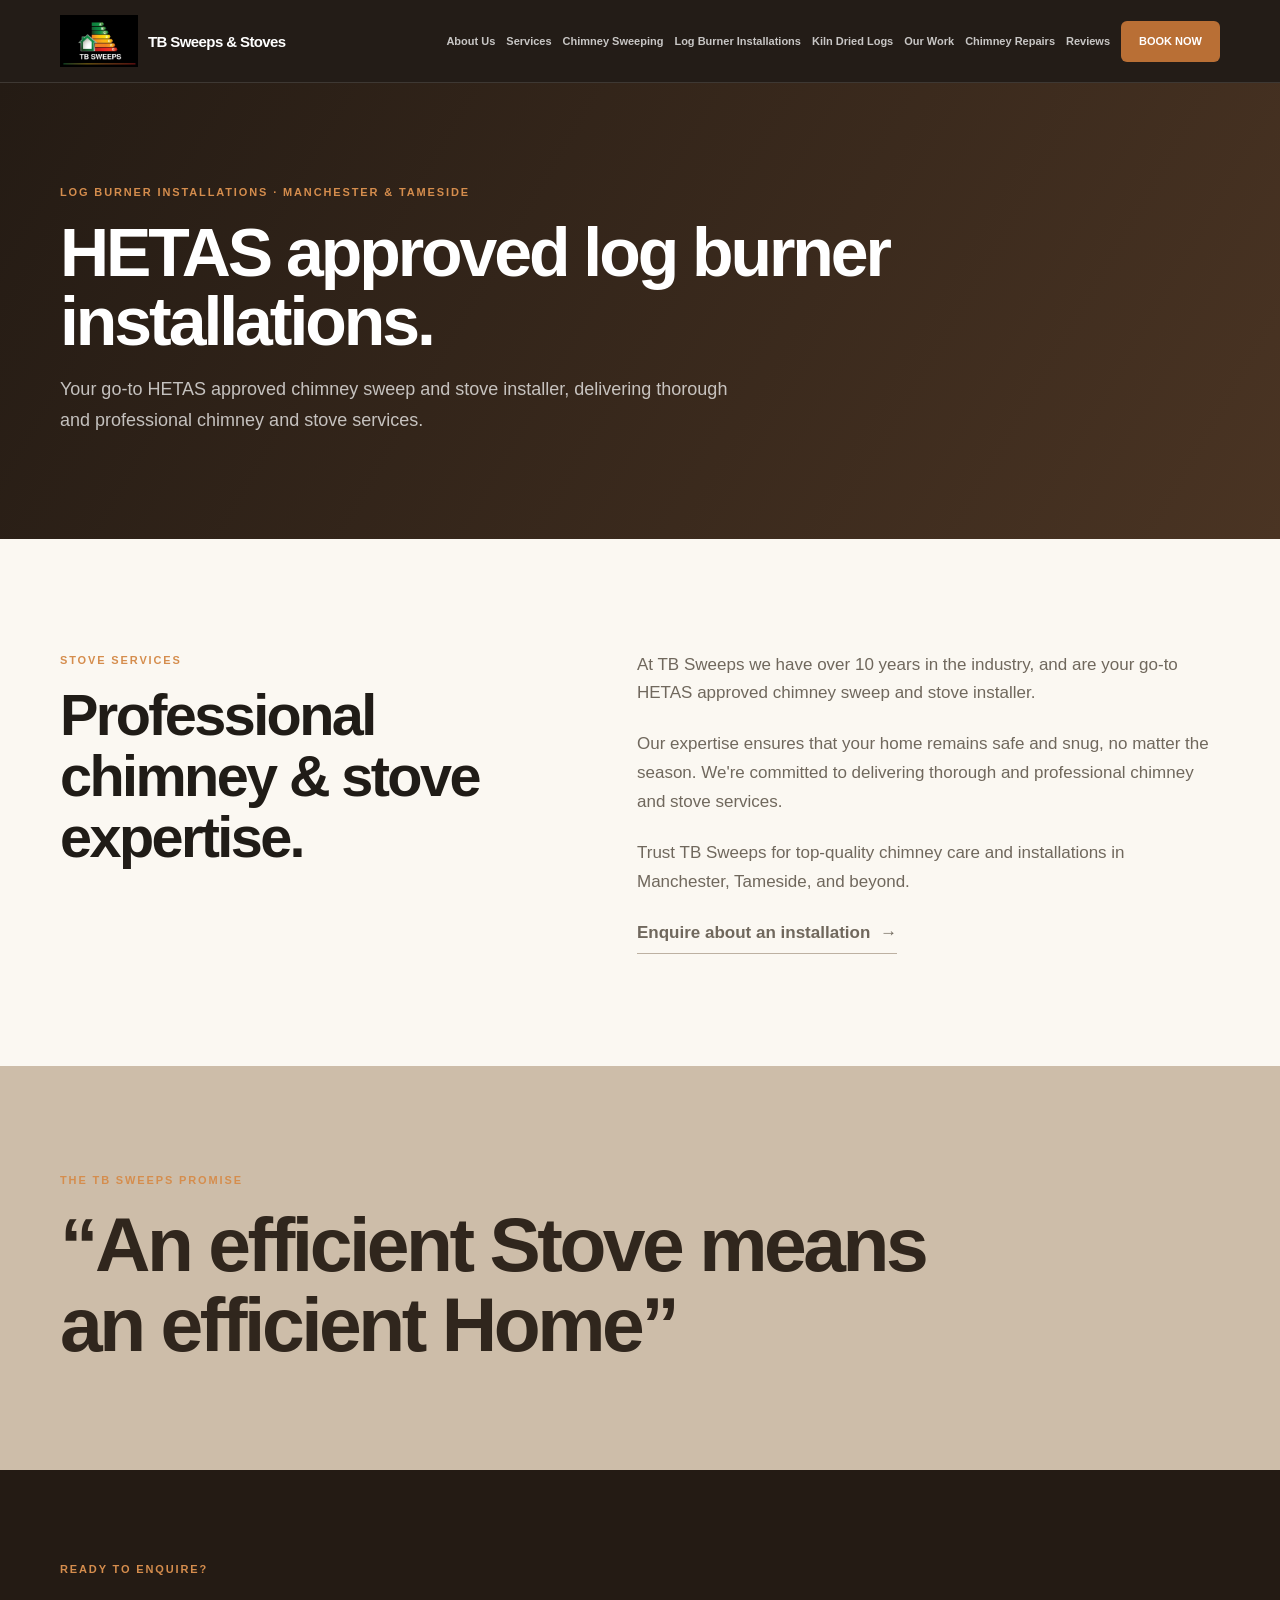
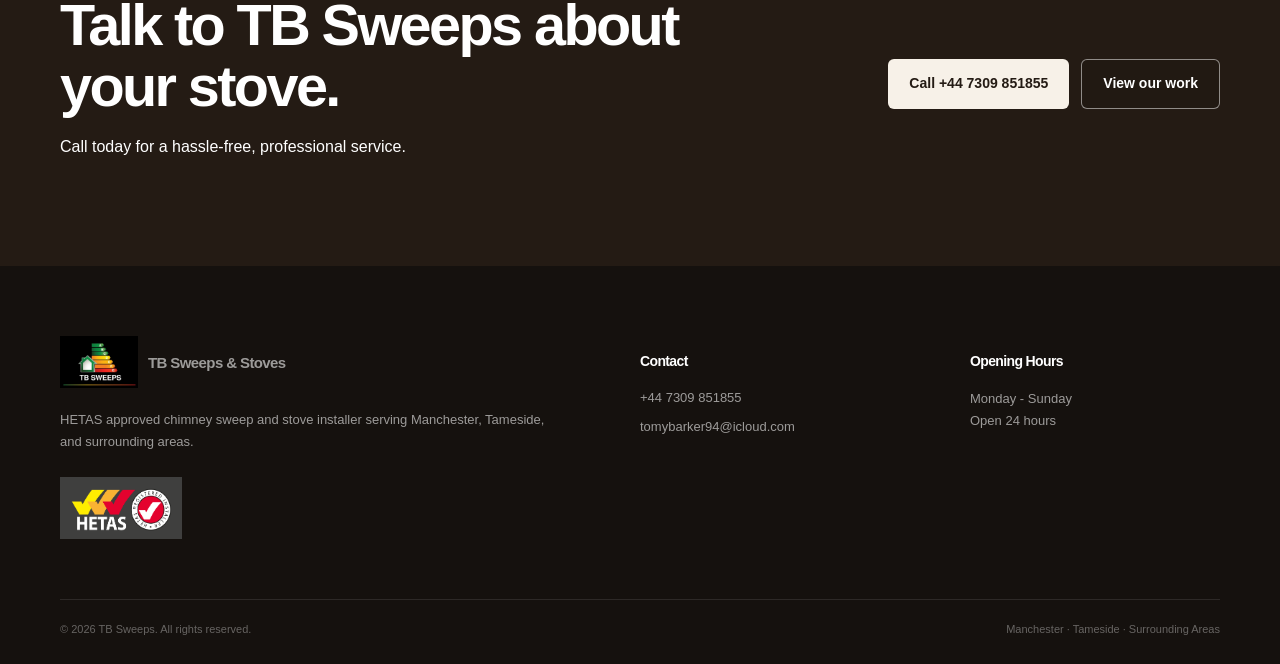
<file: log-burner-installations.html>
<!DOCTYPE html><html lang="en-GB"><head>
    <!-- Google Ads tracking - TB Sweeps -->
    <script async src="https://www.googletagmanager.com/gtag/js?id=AW-18542664058"></script>
    <script>
      window.dataLayer = window.dataLayer || [];
      function gtag(){dataLayer.push(arguments);}
      gtag('js', new Date());
      gtag('config', 'AW-18542664058');
      gtag('config', 'AW-18542664058/jCKOCKOOsa4dEPqy6olF', {
        'phone_conversion_number': '+44 7309 851855'
      });
      document.addEventListener('click', function (e) {
        var a = e.target.closest('a, button');
        if (!a) return;
        var href = (a.getAttribute('href') || '').toLowerCase();
        var txt = (a.textContent || '').trim().toLowerCase();
        if (href.indexOf('booknow') > -1 || href.indexOf('book-now') > -1 || txt.indexOf('book now') > -1) {
          gtag('event', 'conversion', {'send_to': 'AW-18542664058/hnjDCKaOsa4dEPqy6olF'});
        }
      }, true);
      document.addEventListener('submit', function () {
        gtag('event', 'conversion', {'send_to': 'AW-18542664058/hnjDCKaOsa4dEPqy6olF'});
      }, true);
    </script><meta charset="utf-8"><meta name="viewport" content="width=device-width, initial-scale=1"><title>Log Burner Installations Manchester | HETAS Approved | TB Sweeps</title><meta name="description" content="TB Sweeps are a HETAS approved chimney sweep and stove installer serving Manchester, Tameside and surrounding areas. Professional log burner installation and chimney services."><meta name="robots" content="index, follow"><link rel="canonical" href="https://www.tb-sweeps.com/log-burner-installations.html"><link rel="stylesheet" href="styles.css"></head><body><header class="site-header"><div class="container nav-wrap"><a class="brand" href="index.html"><img class="brand-mark" src="assets/tblogo.png" alt="TB Sweeps"><span>TB <strong>Sweeps</strong></span></a><button class="menu-toggle" aria-controls="site-nav" aria-expanded="false"><span></span><span></span><span></span><span class="sr-only">Open Menu</span></button><nav id="site-nav" class="site-nav" aria-label="Main navigation"><a href="about-us.html">About Us</a><a href="services.html">Services</a><a href="chimney-sweeping.html">Chimney Sweeping</a><a href="log-burner-installations.html">Log Burner Installations</a><a href="kiln-dried-logs.html">Kiln Dried Logs</a><a href="our-work.html">Our Work</a><a href="chimney-repairs.html">Chimney Repairs</a><a href="reviews.html">Reviews</a><a class="hetas-badge" href="https://www.hetas.co.uk/" target="_blank" rel="noopener"><span class="hetas-badge-mark">H</span>HETAS Approved</a><a class="nav-cta" href="https://www.tb-sweeps.com/booknow">BOOK NOW</a></nav></div></header><main><section class="inner-hero"><div class="container"><p class="eyebrow">Log Burner Installations · Manchester &amp; Tameside</p><h1>HETAS approved log burner installations.</h1><p>Your go-to HETAS approved chimney sweep and stove installer, delivering thorough and professional chimney and stove services.</p></div></section><section class="section about"><div class="container split"><div><p class="eyebrow">Stove services</p><h2>Professional chimney &amp; stove expertise.</h2></div><div class="prose"><p>At TB Sweeps we have over 10 years in the industry, and are your go-to HETAS approved chimney sweep and stove installer.</p><p>Our expertise ensures that your home remains safe and snug, no matter the season. We're committed to delivering thorough and professional chimney and stove services.</p><p>Trust TB Sweeps for top-quality chimney care and installations in Manchester, Tameside, and beyond.</p><a class="text-link" href="tel:+447309851855">Enquire about an installation <span>→</span></a></div></div></section><section class="statement"><div class="container"><p class="eyebrow">The TB Sweeps promise</p><blockquote>“An efficient Stove means an efficient Home”</blockquote></div></section><section class="cta-section"><div class="container cta-inner"><div><p class="eyebrow">Ready to enquire?</p><h2>Talk to TB Sweeps about your stove.</h2><p>Call today for a hassle-free, professional service.</p></div><div class="cta-actions"><a class="button button-light" href="tel:+447309851855">Call +44 7309 851855</a><a class="button button-outline-light" href="our-work.html">View our work</a></div></div></section></main><footer class="site-footer"><div class="container footer-grid"><div><a class="brand footer-brand" href="index.html"><img class="brand-mark" src="assets/tblogo.png" alt="TB Sweeps"><span>TB <strong>Sweeps</strong></span></a><p>HETAS approved chimney sweep and stove installer serving Manchester, Tameside, and surrounding areas.</p></div><div><h3>Contact</h3><a href="tel:+447309851855">+44 7309 851855</a><a href="mailto:tomybarker94@icloud.com">tomybarker94@icloud.com</a></div><div><h3>Opening Hours</h3><p>Monday - Sunday<br>Open 24 hours</p></div></div><div class="container footer-bottom"><span>© <span class="year"></span> TB Sweeps. All rights reserved.</span><span>Manchester · Tameside · Surrounding Areas</span></div></footer><script>const t=document.querySelector('.menu-toggle'),n=document.querySelector('#site-nav');t.addEventListener('click',()=>{const o=t.getAttribute('aria-expanded')==='true';t.setAttribute('aria-expanded',String(!o));n.classList.toggle('is-open',!o)});n.querySelectorAll('a').forEach(a=>a.addEventListener('click',()=>{t.setAttribute('aria-expanded','false');n.classList.remove('is-open')}));document.querySelectorAll('.year').forEach(e=>e.textContent=new Date().getFullYear());</script></body></html>
</file>
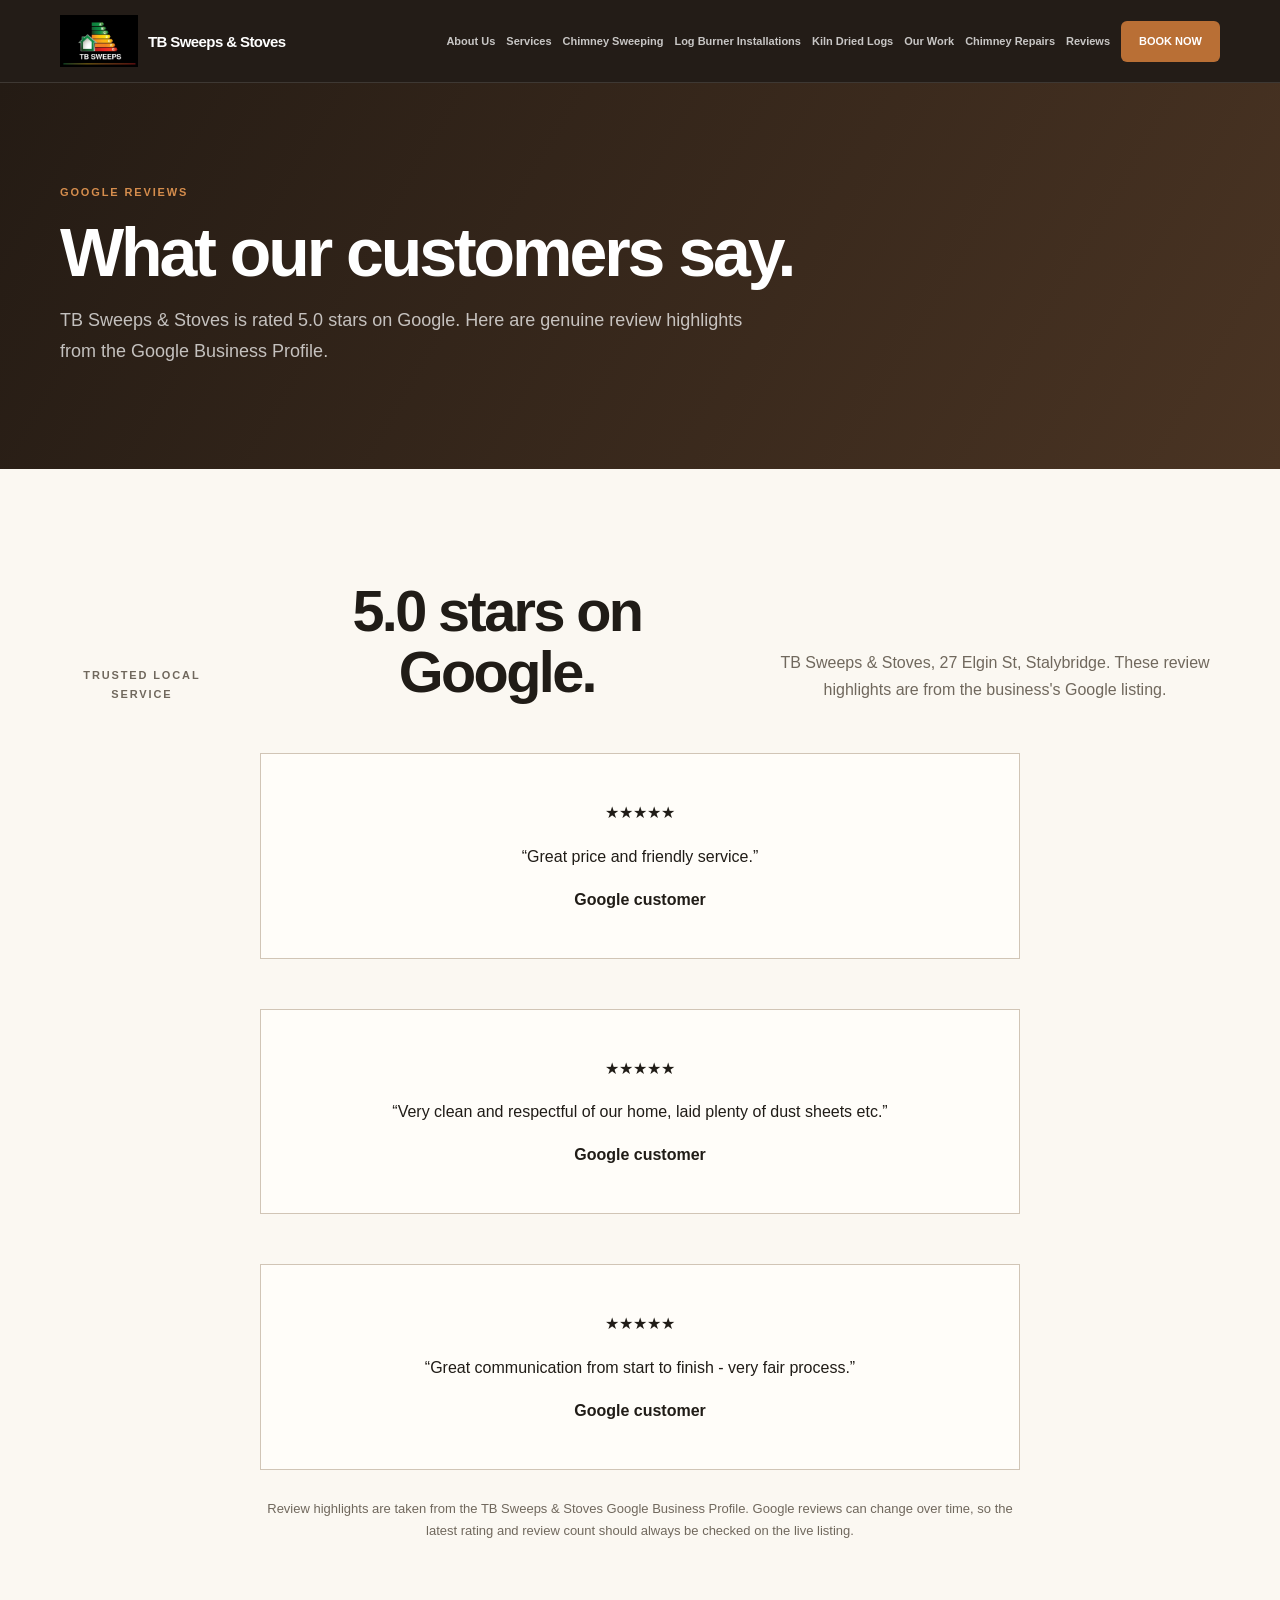
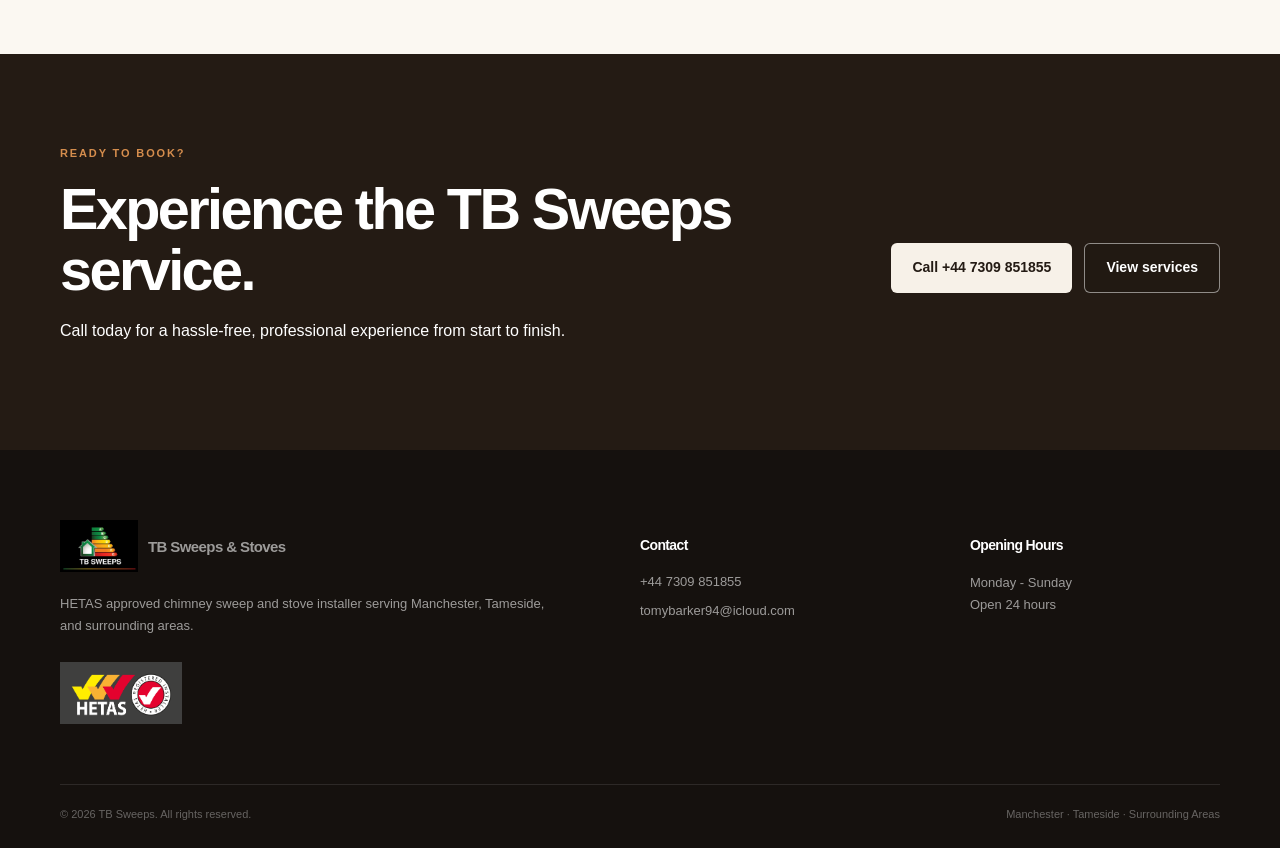
<file: reviews.html>
<!DOCTYPE html><html lang="en-GB"><head>
    <!-- Google Ads tracking - TB Sweeps -->
    <script async src="https://www.googletagmanager.com/gtag/js?id=AW-18542664058"></script>
    <script>
      window.dataLayer = window.dataLayer || [];
      function gtag(){dataLayer.push(arguments);}
      gtag('js', new Date());
      gtag('config', 'AW-18542664058');
      gtag('config', 'AW-18542664058/jCKOCKOOsa4dEPqy6olF', {
        'phone_conversion_number': '+44 7309 851855'
      });
      document.addEventListener('click', function (e) {
        var a = e.target.closest('a, button');
        if (!a) return;
        var href = (a.getAttribute('href') || '').toLowerCase();
        var txt = (a.textContent || '').trim().toLowerCase();
        if (href.indexOf('booknow') > -1 || href.indexOf('book-now') > -1 || txt.indexOf('book now') > -1) {
          gtag('event', 'conversion', {'send_to': 'AW-18542664058/hnjDCKaOsa4dEPqy6olF'});
        }
      }, true);
      document.addEventListener('submit', function () {
        gtag('event', 'conversion', {'send_to': 'AW-18542664058/hnjDCKaOsa4dEPqy6olF'});
      }, true);
    </script><meta charset="utf-8"><meta name="viewport" content="width=device-width, initial-scale=1"><title>TB Sweeps Reviews | Chimney Sweep Manchester</title><meta name="description" content="Read genuine Google review highlights for TB Sweeps, a highly rated chimney sweep and stove installer serving Stalybridge, Manchester, Tameside and surrounding areas."><meta name="robots" content="index, follow"><link rel="canonical" href="https://www.tb-sweeps.com/reviews.html"><meta property="og:title" content="TB Sweeps Reviews | Chimney Sweep Manchester"><meta property="og:description" content="See what customers say about TB Sweeps chimney sweeping, stove installation and repair services."><meta property="og:url" content="https://www.tb-sweeps.com/reviews.html"><link rel="stylesheet" href="styles.css"></head><body><header class="site-header"><div class="container nav-wrap"><a class="brand" href="index.html" aria-label="TB Sweeps home"><img class="brand-mark" src="assets/tblogo.png" alt="TB Sweeps"><span>TB <strong>Sweeps</strong></span></a><button class="menu-toggle" aria-controls="site-nav" aria-expanded="false"><span></span><span></span><span></span><span class="sr-only">Open Menu</span></button><nav id="site-nav" class="site-nav" aria-label="Main navigation"><a href="about-us.html">About Us</a><a href="services.html">Services</a><a href="chimney-sweeping.html">Chimney Sweeping</a><a href="log-burner-installations.html">Log Burner Installations</a><a href="kiln-dried-logs.html">Kiln Dried Logs</a><a href="our-work.html">Our Work</a><a href="chimney-repairs.html">Chimney Repairs</a><a href="reviews.html">Reviews</a><a class="hetas-badge" href="https://www.hetas.co.uk/" target="_blank" rel="noopener"><span class="hetas-badge-mark">H</span>HETAS Approved</a><a class="nav-cta" href="https://www.tb-sweeps.com/booknow">BOOK NOW</a></nav></div></header><main><section class="inner-hero"><div class="container"><p class="eyebrow">Google Reviews</p><h1>What our customers say.</h1><p>TB Sweeps &amp; Stoves is rated 5.0 stars on Google. Here are genuine review highlights from the Google Business Profile.</p></div></section><section class="section reviews"><div class="container"><div class="section-heading centered"><p class="eyebrow">Trusted local service</p><h2>5.0 stars on Google.</h2><p>TB Sweeps &amp; Stoves, 27 Elgin St, Stalybridge. These review highlights are from the business's Google listing.</p></div><div class="review-placeholder"><span>★★★★★</span><p>“Great price and friendly service.”</p><strong>Google customer</strong></div><div class="review-placeholder"><span>★★★★★</span><p>“Very clean and respectful of our home, laid plenty of dust sheets etc.”</p><strong>Google customer</strong></div><div class="review-placeholder"><span>★★★★★</span><p>“Great communication from start to finish - very fair process.”</p><strong>Google customer</strong></div><p style="max-width:760px;margin:28px auto 0;text-align:center;color:var(--muted);font-size:13px">Review highlights are taken from the TB Sweeps &amp; Stoves Google Business Profile. Google reviews can change over time, so the latest rating and review count should always be checked on the live listing.</p></div></section><section class="cta-section"><div class="container cta-inner"><div><p class="eyebrow">Ready to book?</p><h2>Experience the TB Sweeps service.</h2><p>Call today for a hassle-free, professional experience from start to finish.</p></div><div class="cta-actions"><a class="button button-light" href="tel:+447309851855">Call +44 7309 851855</a><a class="button button-outline-light" href="services.html">View services</a></div></div></section></main><footer class="site-footer"><div class="container footer-grid"><div><a class="brand footer-brand" href="index.html"><img class="brand-mark" src="assets/tblogo.png" alt="TB Sweeps"><span>TB <strong>Sweeps</strong></span></a><p>HETAS approved chimney sweep and stove installer serving Manchester, Tameside, and surrounding areas.</p></div><div><h3>Contact</h3><a href="tel:+447309851855">+44 7309 851855</a><a href="mailto:tomybarker94@icloud.com">tomybarker94@icloud.com</a></div><div><h3>Opening Hours</h3><p>Monday - Sunday<br>Open 24 hours</p></div></div><div class="container footer-bottom"><span>© <span class="year"></span> TB Sweeps. All rights reserved.</span><span>Manchester · Tameside · Surrounding Areas</span></div></footer><script>const t=document.querySelector('.menu-toggle'),n=document.querySelector('#site-nav');t.addEventListener('click',()=>{const o=t.getAttribute('aria-expanded')==='true';t.setAttribute('aria-expanded',String(!o));n.classList.toggle('is-open',!o)});n.querySelectorAll('a').forEach(a=>a.addEventListener('click',()=>{t.setAttribute('aria-expanded','false');n.classList.remove('is-open')}));document.querySelectorAll('.year').forEach(e=>e.textContent=new Date().getFullYear());</script></body></html>
</file>
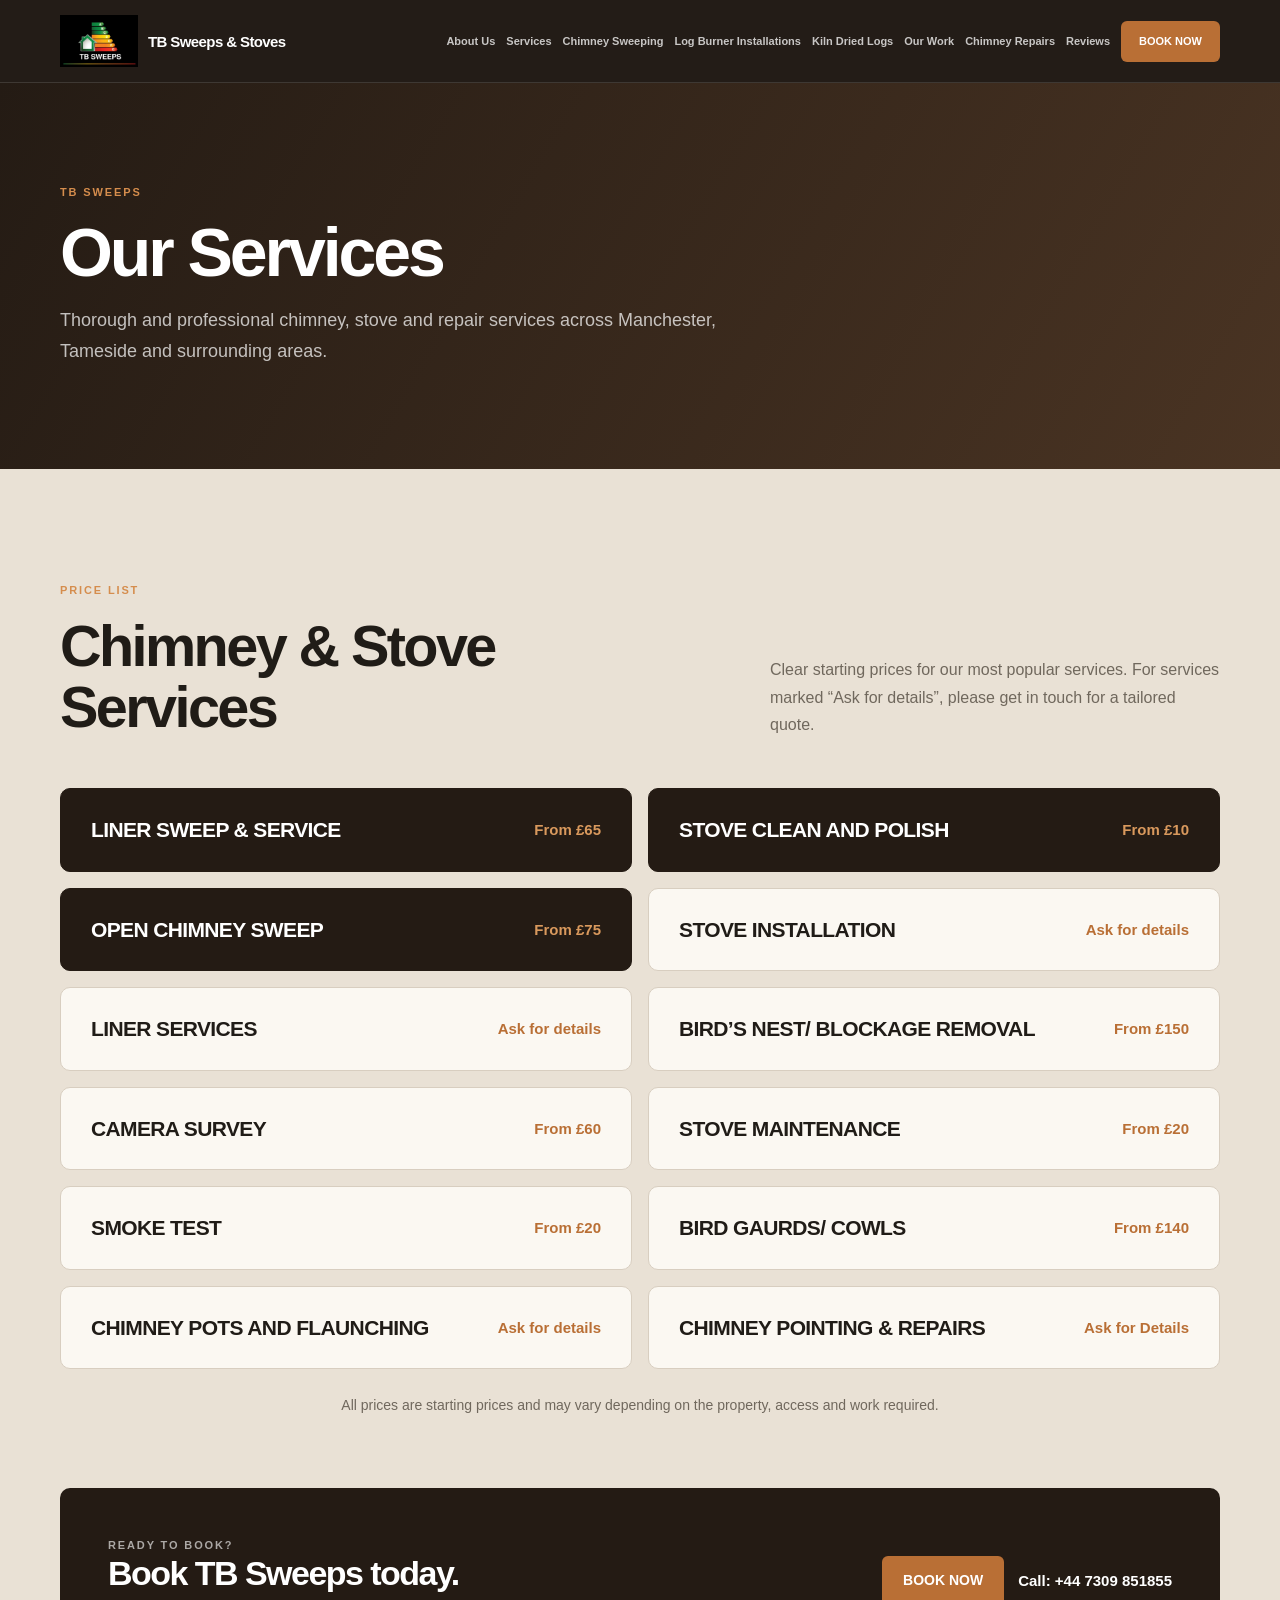
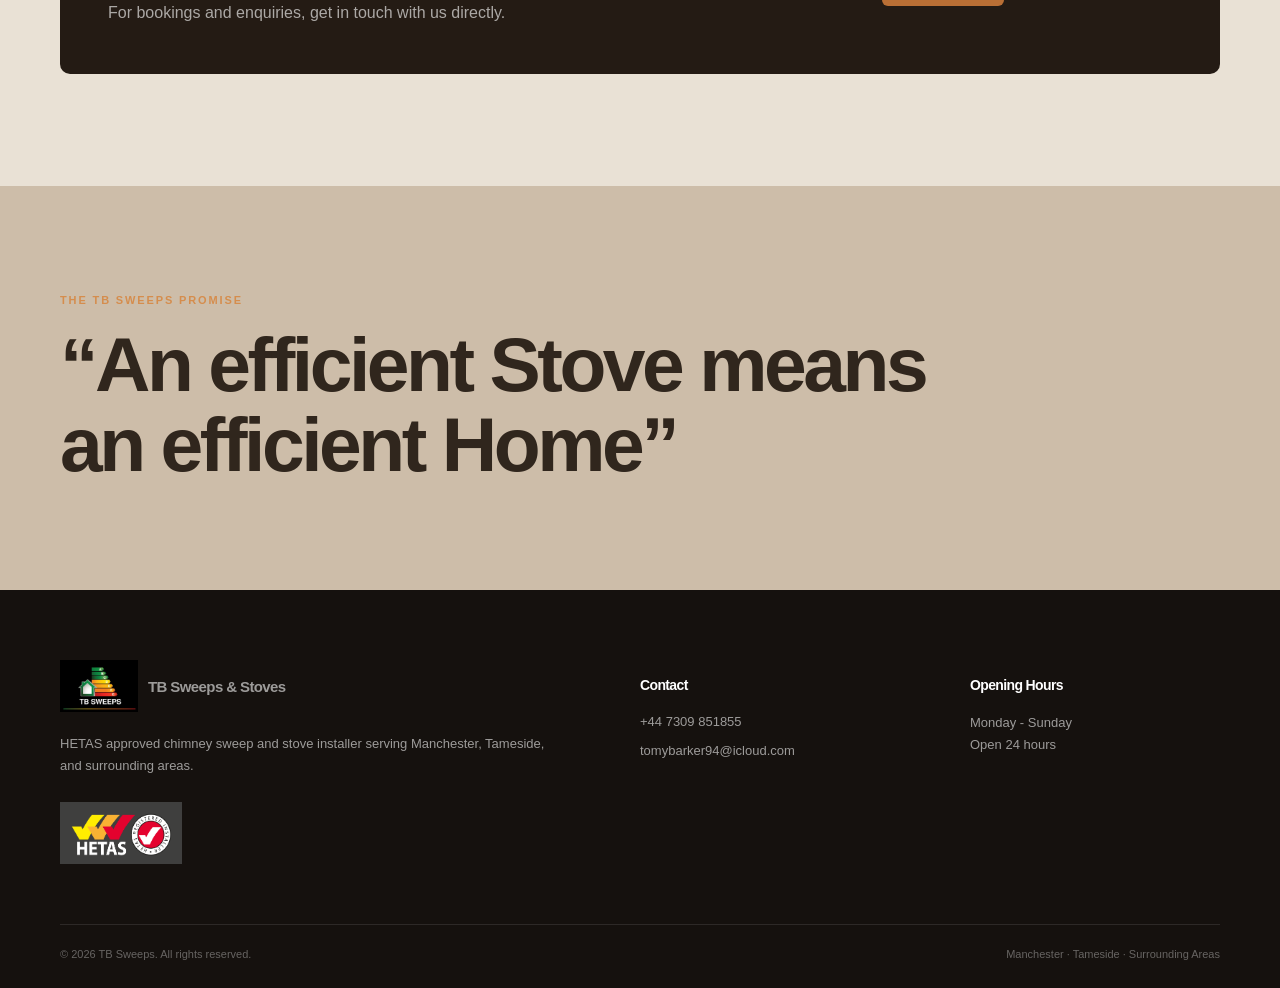
<file: services.html>
<!DOCTYPE html><html lang="en-GB"><head>
    <!-- Google Ads tracking - TB Sweeps -->
    <script async src="https://www.googletagmanager.com/gtag/js?id=AW-18542664058"></script>
    <script>
      window.dataLayer = window.dataLayer || [];
      function gtag(){dataLayer.push(arguments);}
      gtag('js', new Date());
      gtag('config', 'AW-18542664058');
      gtag('config', 'AW-18542664058/jCKOCKOOsa4dEPqy6olF', {
        'phone_conversion_number': '+44 7309 851855'
      });
      document.addEventListener('click', function (e) {
        var a = e.target.closest('a, button');
        if (!a) return;
        var href = (a.getAttribute('href') || '').toLowerCase();
        var txt = (a.textContent || '').trim().toLowerCase();
        if (href.indexOf('booknow') > -1 || href.indexOf('book-now') > -1 || txt.indexOf('book now') > -1) {
          gtag('event', 'conversion', {'send_to': 'AW-18542664058/hnjDCKaOsa4dEPqy6olF'});
        }
      }, true);
      document.addEventListener('submit', function () {
        gtag('event', 'conversion', {'send_to': 'AW-18542664058/hnjDCKaOsa4dEPqy6olF'});
      }, true);
    </script><meta charset="utf-8"><meta name="viewport" content="width=device-width, initial-scale=1"><title>Chimney & Stove Services | TB Sweeps Manchester</title><meta name="description" content="Explore TB Sweeps chimney sweeping, stove cleaning, liner services, installations, repairs, surveys and maintenance across Manchester, Tameside and surrounding areas."><meta name="robots" content="index, follow"><link rel="canonical" href="https://www.tb-sweeps.com/services.html"><meta property="og:title" content="Chimney & Stove Services | TB Sweeps Manchester"><meta property="og:description" content="Professional chimney, stove, liner and repair services from TB Sweeps."><meta property="og:url" content="https://www.tb-sweeps.com/services.html"><link rel="stylesheet" href="styles.css"><!-- Google tag (gtag.js) --><style>.price-list{display:grid;grid-template-columns:repeat(2,minmax(0,1fr));gap:16px;margin-top:45px}.price-item{display:flex;align-items:center;justify-content:space-between;gap:24px;padding:28px 30px;border:1px solid var(--line);border-radius:var(--radius);background:var(--surface);transition:transform .2s,box-shadow .2s}.price-item:hover{transform:translateY(-3px);box-shadow:var(--shadow)}.price-item:nth-child(-n+3){background:var(--dark);color:#fff;border-color:var(--dark)}.price-item h2{margin:0;font-family:"Manrope",sans-serif;font-size:21px;line-height:1.2;letter-spacing:-.03em}.price{flex:0 0 auto;color:var(--accent);font-weight:800;font-size:15px;text-align:right}.price-item:nth-child(-n+3) .price{color:#d9995d}.services-note{max-width:760px;margin:25px auto 0;color:var(--muted);text-align:center;font-size:14px}.booking-panel{margin-top:70px;padding:48px;border-radius:var(--radius);background:var(--dark);color:#fff;display:flex;align-items:center;justify-content:space-between;gap:40px}.booking-panel h2{font-size:34px;margin:0 0 8px}.booking-panel p{margin:0;color:rgba(255,255,255,.62)}.booking-actions{display:flex;align-items:center;gap:14px;flex-wrap:wrap}.call-link{color:#fff;font-weight:800;font-size:15px}.button-book{background:var(--accent);color:#fff}@media(max-width:700px){.price-list{grid-template-columns:1fr}.price-item{padding:23px 22px}.price-item h2{font-size:18px}.booking-panel{display:block;padding:34px 25px}.booking-actions{margin-top:28px}}</style></head><body><header class="site-header"><div class="container nav-wrap"><a class="brand" href="index.html" aria-label="TB Sweeps home"><img class="brand-mark" src="assets/tblogo.png" alt="TB Sweeps"><span>TB <strong>Sweeps</strong></span></a><button class="menu-toggle" aria-controls="site-nav" aria-expanded="false"><span></span><span></span><span></span><span class="sr-only">Open Menu</span></button><nav id="site-nav" class="site-nav" aria-label="Main navigation"><a href="about-us.html">About Us</a><a href="services.html">Services</a><a href="chimney-sweeping.html">Chimney Sweeping</a><a href="log-burner-installations.html">Log Burner Installations</a><a href="kiln-dried-logs.html">Kiln Dried Logs</a><a href="our-work.html">Our Work</a><a href="chimney-repairs.html">Chimney Repairs</a><a href="reviews.html">Reviews</a><a class="hetas-badge" href="https://www.hetas.co.uk/" target="_blank" rel="noopener"><span class="hetas-badge-mark">H</span>HETAS Approved</a><a class="nav-cta" href="https://www.tb-sweeps.com/booknow">BOOK NOW</a></nav></div></header><main><section class="inner-hero"><div class="container"><p class="eyebrow">TB Sweeps</p><h1>Our Services</h1><p>Thorough and professional chimney, stove and repair services across Manchester, Tameside and surrounding areas.</p></div></section><section class="section services-section"><div class="container"><div class="section-heading"><div><p class="eyebrow">Price list</p><h2>Chimney &amp; Stove Services</h2></div><p>Clear starting prices for our most popular services. For services marked “Ask for details”, please get in touch for a tailored quote.</p></div><div class="price-list"><article class="price-item"><h2>LINER SWEEP &amp; SERVICE</h2><span class="price">From £65</span></article><article class="price-item"><h2>STOVE CLEAN AND POLISH</h2><span class="price">From £10</span></article><article class="price-item"><h2>OPEN CHIMNEY SWEEP</h2><span class="price">From £75</span></article><article class="price-item"><h2>STOVE INSTALLATION</h2><span class="price">Ask for details</span></article><article class="price-item"><h2>LINER SERVICES</h2><span class="price">Ask for details</span></article><article class="price-item"><h2>BIRD’S NEST/ BLOCKAGE REMOVAL</h2><span class="price">From £150</span></article><article class="price-item"><h2>CAMERA SURVEY</h2><span class="price">From £60</span></article><article class="price-item"><h2>STOVE MAINTENANCE</h2><span class="price">From £20</span></article><article class="price-item"><h2>SMOKE TEST</h2><span class="price">From £20</span></article><article class="price-item"><h2>BIRD GAURDS/ COWLS</h2><span class="price">From £140</span></article><article class="price-item"><h2>CHIMNEY POTS AND FLAUNCHING</h2><span class="price">Ask for details</span></article><article class="price-item"><h2>CHIMNEY POINTING &amp; REPAIRS</h2><span class="price">Ask for Details</span></article></div><p class="services-note">All prices are starting prices and may vary depending on the property, access and work required.</p><div class="booking-panel"><div><p class="eyebrow">Ready to book?</p><h2>Book TB Sweeps today.</h2><p>For bookings and enquiries, get in touch with us directly.</p></div><div class="booking-actions"><a class="button button-book" href="https://www.tb-sweeps.com/booknow">BOOK NOW</a><a class="call-link" href="tel:+447309851855">Call: +44 7309 851855</a></div></div></div></section><section class="statement"><div class="container"><p class="eyebrow">The TB Sweeps promise</p><blockquote>“An efficient Stove means an efficient Home”</blockquote></div></section></main><footer class="site-footer"><div class="container footer-grid"><div><a class="brand footer-brand" href="index.html"><img class="brand-mark" src="assets/tblogo.png" alt="TB Sweeps"><span>TB <strong>Sweeps</strong></span></a><p>HETAS approved chimney sweep and stove installer serving Manchester, Tameside, and surrounding areas.</p></div><div><h3>Contact</h3><a href="tel:+447309851855">+44 7309 851855</a><a href="mailto:tomybarker94@icloud.com">tomybarker94@icloud.com</a></div><div><h3>Opening Hours</h3><p>Monday - Sunday<br>Open 24 hours</p></div></div><div class="container footer-bottom"><span>© <span class="year"></span> TB Sweeps. All rights reserved.</span><span>Manchester · Tameside · Surrounding Areas</span></div></footer><script>const t=document.querySelector('.menu-toggle'),n=document.querySelector('#site-nav');t.addEventListener('click',()=>{const o=t.getAttribute('aria-expanded')==='true';t.setAttribute('aria-expanded',String(!o));n.classList.toggle('is-open',!o)});n.querySelectorAll('a').forEach(a=>a.addEventListener('click',()=>{t.setAttribute('aria-expanded','false');n.classList.remove('is-open')}));document.querySelectorAll('.year').forEach(e=>e.textContent=new Date().getFullYear());</script></body></html>
</file>
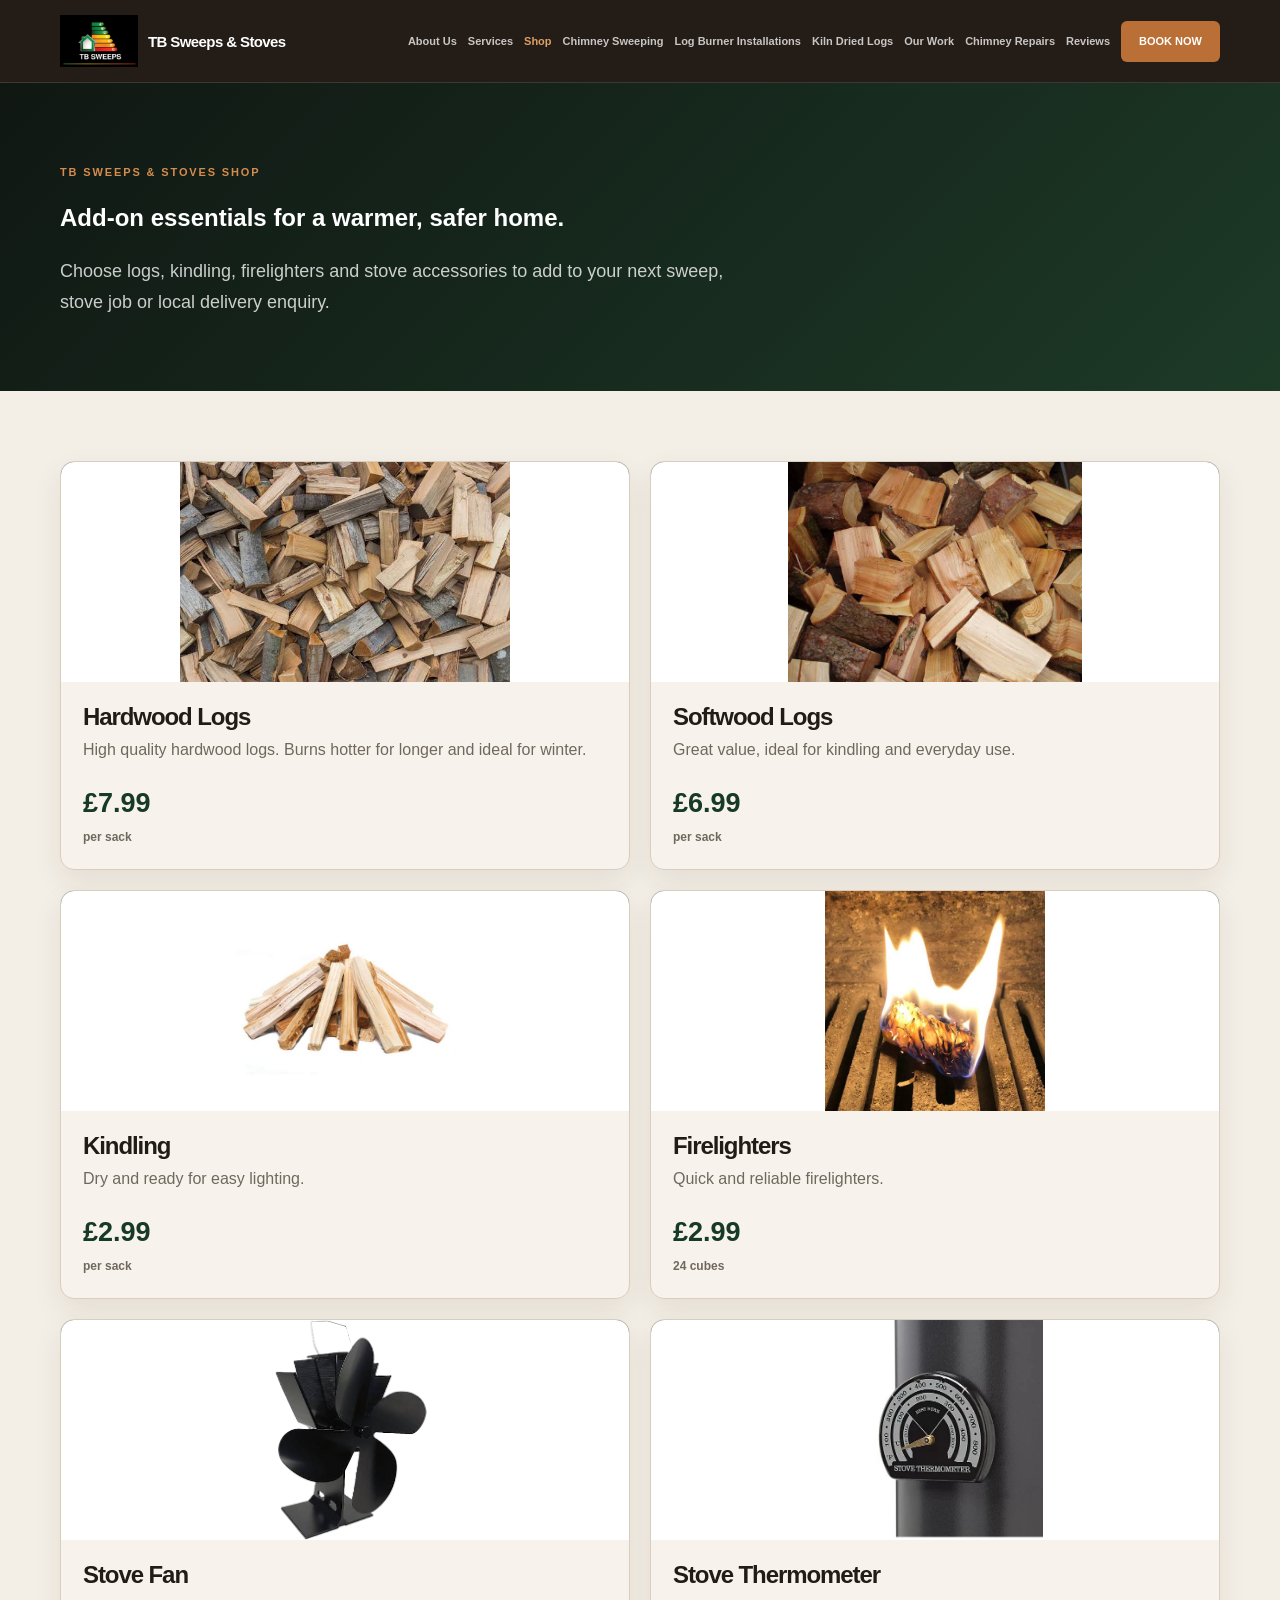
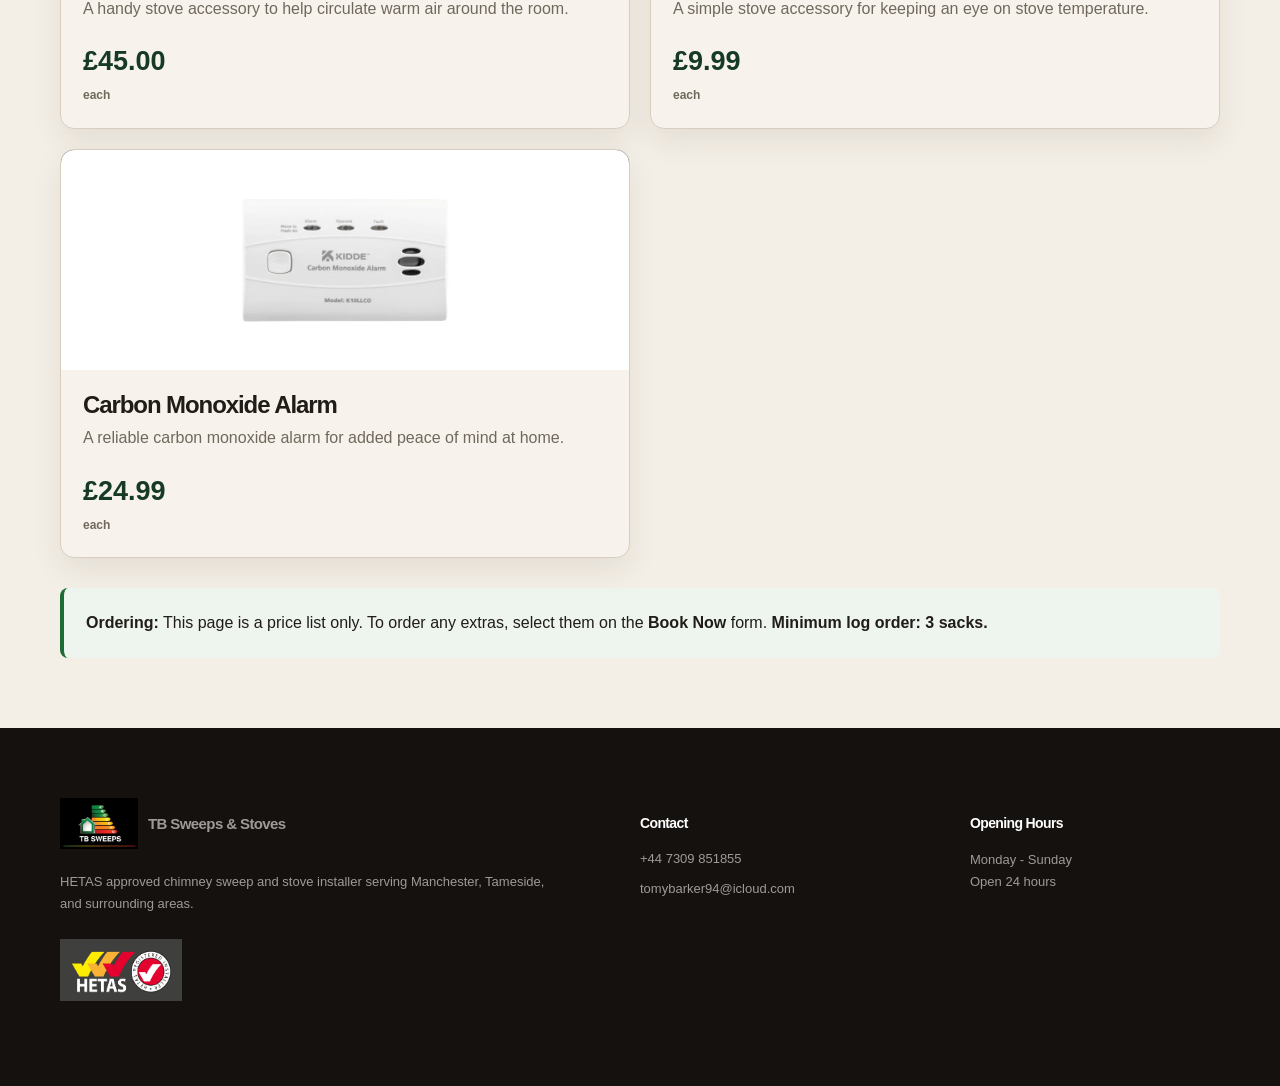
<file: shop.html>
<!DOCTYPE html>
<html lang="en-GB">
<head>
    <!-- Google Ads tracking - TB Sweeps -->
    <script async src="https://www.googletagmanager.com/gtag/js?id=AW-18542664058"></script>
    <script>
      window.dataLayer = window.dataLayer || [];
      function gtag(){dataLayer.push(arguments);}
      gtag('js', new Date());
      gtag('config', 'AW-18542664058');
      gtag('config', 'AW-18542664058/jCKOCKOOsa4dEPqy6olF', {
        'phone_conversion_number': '+44 7309 851855'
      });
      document.addEventListener('click', function (e) {
        var a = e.target.closest('a, button');
        if (!a) return;
        var href = (a.getAttribute('href') || '').toLowerCase();
        var txt = (a.textContent || '').trim().toLowerCase();
        if (href.indexOf('booknow') > -1 || href.indexOf('book-now') > -1 || txt.indexOf('book now') > -1) {
          gtag('event', 'conversion', {'send_to': 'AW-18542664058/hnjDCKaOsa4dEPqy6olF'});
        }
      }, true);
      document.addEventListener('submit', function () {
        gtag('event', 'conversion', {'send_to': 'AW-18542664058/hnjDCKaOsa4dEPqy6olF'});
      }, true);
    </script>
<meta charset="utf-8"><meta name="viewport" content="width=device-width,initial-scale=1">
<title>Shop | TB Sweeps &amp; Stoves</title>
<meta name="description" content="Shop logs, kindling, firelighters, stove fans, thermometers and carbon monoxide alarms from TB Sweeps &amp; Stoves.">
<link rel="stylesheet" href="styles.css">
<style>
.shop-hero{padding:80px 0 55px;background:linear-gradient(135deg,#101713,#1d3a27);color:#fff}.shop-hero h1{max-width:760px;margin:0 0 14px}.shop-hero p:not(.eyebrow){max-width:700px;color:rgba(255,255,255,.78);font-size:18px;line-height:1.7}.shop{padding:70px 0}.product-grid{display:grid;grid-template-columns:repeat(2,minmax(0,1fr));gap:20px}.product-card{background:#f7f3ec;border:1px solid #d8cec0;border-radius:14px;overflow:hidden;box-shadow:0 12px 30px rgba(35,26,18,.08);display:flex;flex-direction:column}.product-art{min-height:220px;background:linear-gradient(145deg,#17251c,#0a100c);display:grid;place-items:center;position:relative;overflow:hidden}.product-art:before{display:none}.product-art img{position:relative;z-index:1;width:100%;height:220px;object-fit:contain;display:block;background:#fff}.product-mark{position:relative;width:86px;height:86px;border:2px solid rgba(255,255,255,.72);border-radius:50%;display:grid;place-items:center;color:#fff;font-weight:900;font-size:24px;letter-spacing:-1px}.product-body{padding:22px;display:flex;flex-direction:column;flex:1}.product-body h2{font-size:24px;margin:0 0 8px}.product-body p{color:var(--muted);line-height:1.6;margin:0 0 18px}.product-meta{display:flex;align-items:end;justify-content:space-between;gap:16px;margin-top:auto}.price{font-size:27px;font-weight:900;color:#173a25}.price small{display:block;font-size:12px;font-weight:700;color:var(--muted)}.qty{width:72px;padding:10px;border:1px solid #cfc3b4;border-radius:7px;background:#fff;font:inherit}.product-button{margin-top:16px;width:100%}.cart{position:sticky;top:20px;background:#17251c;color:#fff;border-radius:14px;padding:24px;box-shadow:0 16px 35px rgba(20,30,24,.18)}.cart h2{margin:0 0 8px;color:#fff}.cart-note{color:rgba(255,255,255,.7);font-size:14px;line-height:1.5}.cart-items{margin:20px 0;border-top:1px solid rgba(255,255,255,.16);border-bottom:1px solid rgba(255,255,255,.16)}.cart-item{display:flex;justify-content:space-between;gap:14px;padding:13px 0;border-bottom:1px solid rgba(255,255,255,.1);font-size:14px}.cart-item:last-child{border-bottom:0}.cart-item button{border:0;background:none;color:#bfe7c7;text-decoration:underline;cursor:pointer;padding:0}.cart-total{display:flex;justify-content:space-between;font-size:20px;font-weight:900;margin-bottom:18px}.empty{padding:18px 0;color:rgba(255,255,255,.62)}.shop-footnote{margin-top:30px;color:var(--muted);font-size:14px;line-height:1.6}
@media(max-width:900px){.shop-layout{grid-template-columns:1fr}.cart{position:static}}@media(max-width:600px){.shop-hero{padding:60px 0 45px}.shop{padding:50px 0}.product-grid{grid-template-columns:1fr}.product-art{min-height:180px}}
</style>
<style>.shop-layout{display:block}.product-meta{margin-top:auto}.price{font-size:27px;font-weight:900;color:#173a25}.price small{display:block;font-size:12px;font-weight:700;color:var(--muted)}.shop-note{margin-top:30px;padding:22px;background:#eef5ef;border-left:4px solid #1d6b35;border-radius:8px;line-height:1.6}.shop-note a{font-weight:800}.product-card{min-height:100%}@media(max-width:600px){.product-grid{grid-template-columns:1fr}}</style></head>
<body>
<header class="site-header"><div class="container nav-wrap"><a class="brand" href="index.html" aria-label="TB Sweeps &amp; Stoves home"><img class="brand-mark" src="assets/tblogo.png" alt="TB Sweeps &amp; Stoves"><span>TB <strong>Sweeps &amp; Stoves</strong></span></a><button class="menu-toggle" aria-controls="site-nav" aria-expanded="false"><span></span><span></span><span></span><span class="sr-only">Open Menu</span></button><nav id="site-nav" class="site-nav" aria-label="Main navigation"><a href="about-us.html">About Us</a><a href="services.html">Services</a><a href="shop.html" aria-current="page">Shop</a><a href="chimney-sweeping.html">Chimney Sweeping</a><a href="log-burner-installations.html">Log Burner Installations</a><a href="kiln-dried-logs.html">Kiln Dried Logs</a><a href="our-work.html">Our Work</a><a href="chimney-repairs.html">Chimney Repairs</a><a href="reviews.html">Reviews</a><a class="nav-cta" href="booknow.html">BOOK NOW</a></nav></div></header>
<main>
<section class="shop-hero"><div class="container"><p class="eyebrow">TB Sweeps &amp; Stoves Shop</p><h1>Add-on essentials for a warmer, safer home.</h1><p>Choose logs, kindling, firelighters and stove accessories to add to your next sweep, stove job or local delivery enquiry.</p></div></section>
<section class="shop"><div class="container"><div class="product-grid" id="products"></div><div class="shop-note"><strong>Ordering:</strong> This page is a price list only. To order any extras, select them on the <a href="booknow.html">Book Now</a> form. <strong>Minimum log order: 3 sacks.</strong></div></div></section>
</main>
<footer class="site-footer"><div class="container footer-grid"><div><a class="brand footer-brand" href="index.html"><img class="brand-mark" src="assets/tblogo.png" alt="TB Sweeps &amp; Stoves"><span>TB <strong>Sweeps &amp; Stoves</strong></span></a><p>HETAS approved chimney sweep and stove installer serving Manchester, Tameside, and surrounding areas.</p></div><div><h3>Contact</h3><a href="tel:+447309851855">+44 7309 851855</a><a href="mailto:tomybarker94@icloud.com">tomybarker94@icloud.com</a></div><div><h3>Opening Hours</h3><p>Monday - Sunday<br>Open 24 hours</p></div></div></footer>
<script>
const products=[{name:'Hardwood Logs',price:'£7.99',unit:'per sack',desc:'High quality hardwood logs. Burns hotter for longer and ideal for winter.',image:'assets/hardwood.jpg',alt:'Hardwood logs'},{name:'Softwood Logs',price:'£6.99',unit:'per sack',desc:'Great value, ideal for kindling and everyday use.',image:'assets/softwoodlogs.jpg',alt:'Softwood logs'},{name:'Kindling',price:'£2.99',unit:'per sack',desc:'Dry and ready for easy lighting.',image:'assets/kindling.jpg',alt:'Kindling'},{name:'Firelighters',price:'£2.99',unit:'24 cubes',desc:'Quick and reliable firelighters.',image:'assets/firelighters.jpg',alt:'Firelighters'},{name:'Stove Fan',price:'£45.00',unit:'each',desc:'A handy stove accessory to help circulate warm air around the room.',image:'assets/stovefan.png',alt:'Stove fan'},{name:'Stove Thermometer',price:'£9.99',unit:'each',desc:'A simple stove accessory for keeping an eye on stove temperature.',image:'assets/stovethermometer.jpg',alt:'Stove thermometer'},{name:'Carbon Monoxide Alarm',price:'£24.99',unit:'each',desc:'A reliable carbon monoxide alarm for added peace of mind at home.',image:'assets/carbonalarm.jpg',alt:'Carbon monoxide alarm'}];
document.querySelector('#products').innerHTML=products.map(p=>`<article class="product-card"><div class="product-art"><img src="${p.image}" alt="${p.alt}" loading="lazy"></div><div class="product-body"><h2>${p.name}</h2><p>${p.desc}</p><div class="price">${p.price}<small>${p.unit}</small></div></div></article>`).join('');
const toggle=document.querySelector('.menu-toggle'),nav=document.querySelector('#site-nav');toggle.addEventListener('click',()=>{const open=toggle.getAttribute('aria-expanded')==='true';toggle.setAttribute('aria-expanded',String(!open));nav.classList.toggle('is-open',!open)});nav.querySelectorAll('a').forEach(link=>link.addEventListener('click',()=>{toggle.setAttribute('aria-expanded','false');nav.classList.remove('is-open')}));</script>
</body></html>
</file>
<file: styles.css>
@import url("theme.css");
@import url("header-fix.css");

/* Footer contact details: keep phone and email on separate lines. */
.footer-grid>div:not(:first-child) a{display:block;margin-bottom:10px;line-height:1.5;}

/* Social buttons: clean brand-style logos. */
.social-link{position:relative;display:grid!important;place-items:center;width:56px;height:56px;border-radius:50%;background:#3a2814;color:transparent!important;font-size:0!important;overflow:hidden}
.social-link::before{content:"";display:block;width:26px;height:26px;background:#fff;-webkit-mask:center/contain no-repeat;mask:center/contain no-repeat}
.social-link.instagram::before{-webkit-mask-image:url("data:image/svg+xml,%3Csvg xmlns='http://www.w3.org/2000/svg' viewBox='0 0 24 24'%3E%3Crect x='3' y='3' width='18' height='18' rx='5' fill='none' stroke='black' stroke-width='2'/%3E%3Ccircle cx='12' cy='12' r='4' fill='none' stroke='black' stroke-width='2'/%3E%3Ccircle cx='17.5' cy='6.5' r='1.25' fill='black'/%3E%3C/svg%3E");mask-image:url("data:image/svg+xml,%3Csvg xmlns='http://www.w3.org/2000/svg' viewBox='0 0 24 24'%3E%3Crect x='3' y='3' width='18' height='18' rx='5' fill='none' stroke='black' stroke-width='2'/%3E%3Ccircle cx='12' cy='12' r='4' fill='none' stroke='black' stroke-width='2'/%3E%3Ccircle cx='17.5' cy='6.5' r='1.25' fill='black'/%3E%3C/svg%3E")}
.social-link.facebook::before{-webkit-mask-image:url("data:image/svg+xml,%3Csvg xmlns='http://www.w3.org/2000/svg' viewBox='0 0 24 24'%3E%3Cpath fill='black' d='M14 8h3V4.5c-.6-.1-1.9-.2-3.5-.2-3.4 0-5.7 2.1-5.7 5.9V13H5v3.9h2.8V24h4.3v-7.1h3.6l.6-3.9h-4.2v-2.4c0-1.1.3-1.9 1.9-1.9Z'/%3E%3C/svg%3E");mask-image:url("data:image/svg+xml,%3Csvg xmlns='http://www.w3.org/2000/svg' viewBox='0 0 24 24'%3E%3Cpath fill='black' d='M14 8h3V4.5c-.6-.1-1.9-.2-3.5-.2-3.4 0-5.7 2.1-5.7 5.9V13H5v3.9h2.8V24h4.3v-7.1h3.6l.6-3.9h-4.2v-2.4c0-1.1.3-1.9 1.9-1.9Z'/%3E%3C/svg%3E")}
.social-link.tiktok::before{-webkit-mask-image:url("data:image/svg+xml,%3Csvg xmlns='http://www.w3.org/2000/svg' viewBox='0 0 24 24'%3E%3Cpath fill='black' d='M15.5 3h3.1c.2 1.7 1.2 3.1 3 3.9v3.2c-1.2 0-2.3-.3-3.3-.9v7.1c0 4.2-3.1 6.7-6.8 6.7-3.4 0-6.1-2.5-6.1-5.8 0-3.6 2.9-6.1 6.5-6.1.4 0 .8 0 1.2.1v3.3c-.4-.1-.8-.2-1.2-.2-1.5 0-2.8 1-2.8 2.7 0 1.5 1.1 2.6 2.6 2.6 1.8 0 2.5-1.2 2.5-3V3h1.1Z'/%3E%3C/svg%3E");mask-image:url("data:image/svg+xml,%3Csvg xmlns='http://www.w3.org/2000/svg' viewBox='0 0 24 24'%3E%3Cpath fill='black' d='M15.5 3h3.1c.2 1.7 1.2 3.1 3 3.9v3.2c-1.2 0-2.3-.3-3.3-.9v7.1c0 4.2-3.1 6.7-6.8 6.7-3.4 0-6.1-2.5-6.1-5.8 0-3.6 2.9-6.1 6.5-6.1.4 0 .8 0 1.2.1v3.3c-.4-.1-.8-.2-1.2-.2-1.5 0-2.8 1-2.8 2.7 0 1.5 1.1 2.6 2.6 2.6 1.8 0 2.5-1.2 2.5-3V3h1.1Z'/%3E%3C/svg%3E")}
.social-link[aria-label="Phone"]::before{-webkit-mask-image:url("data:image/svg+xml,%3Csvg xmlns='http://www.w3.org/2000/svg' viewBox='0 0 24 24'%3E%3Cpath fill='black' d='M6.6 2.8 9.2 2c.7-.2 1.4.2 1.7.9l1.3 3.1c.3.7.1 1.4-.5 1.8L10 9.2c1 2.1 2.7 3.8 4.8 4.8l1.4-1.7c.5-.6 1.2-.8 1.8-.5l3.1 1.3c.7.3 1.1 1 .9 1.7l-.8 2.6c-.2.7-.9 1.2-1.6 1.2C10.6 18.6 5.4 13.4 5.4 6.4c0-.7.5-1.4 1.2-1.6Z'/%3E%3C/svg%3E");mask-image:url("data:image/svg+xml,%3Csvg xmlns='http://www.w3.org/2000/svg' viewBox='0 0 24 24'%3E%3Cpath fill='black' d='M6.6 2.8 9.2 2c.7-.2 1.4.2 1.7.9l1.3 3.1c.3.7.1 1.4-.5 1.8L10 9.2c1 2.1 2.7 3.8 4.8 4.8l1.4-1.7c.5-.6 1.2-.8 1.8-.5l3.1 1.3c.7.3 1.1 1 .9 1.7l-.8 2.6c-.2.7-.9 1.2-1.6 1.2C10.6 18.6 5.4 13.4 5.4 6.4c0-.7.5-1.4 1.2-1.6Z'/%3E%3C/svg%3E")}
@media(max-width:580px){.social-link{width:50px;height:50px}.social-link::before{width:24px;height:24px}}
</file>
<file: hero-background.css>
/* Homepage hero background video — kept completely separate from the content layout. */
.hero{position:relative;overflow:hidden;background:#090c0b;}
.hero-background-video{position:absolute;inset:0;width:100%;height:100%;max-width:none;object-fit:cover;object-position:center center;display:block;z-index:0;pointer-events:none;}
.hero::before{content:"";position:absolute;inset:0;background:linear-gradient(90deg,rgba(9,12,11,.42) 0%,rgba(9,12,11,.28) 50%,rgba(9,12,11,.18) 100%);z-index:1;pointer-events:none;}
.hero-glow{position:absolute;z-index:2;pointer-events:none;}
.hero-grid{position:relative;z-index:3;width:min(1160px,calc(100% - 48px));margin-left:auto;margin-right:auto;display:grid;grid-template-columns:1.05fr .95fr;gap:76px;align-items:center;}
.hero-copy,.hero-card{min-width:0;}
@media(max-width:850px){
  .hero-background-video{object-position:center center;}
  .hero::before{background:linear-gradient(180deg,rgba(9,12,11,.42),rgba(9,12,11,.28));}
  .hero-grid{width:calc(100% - 28px);grid-template-columns:1fr;gap:45px;margin-left:auto;margin-right:auto;}
}
@media(prefers-reduced-motion:reduce){.hero-background-video{display:none}.hero{background:#090c0b;}}
</file>
